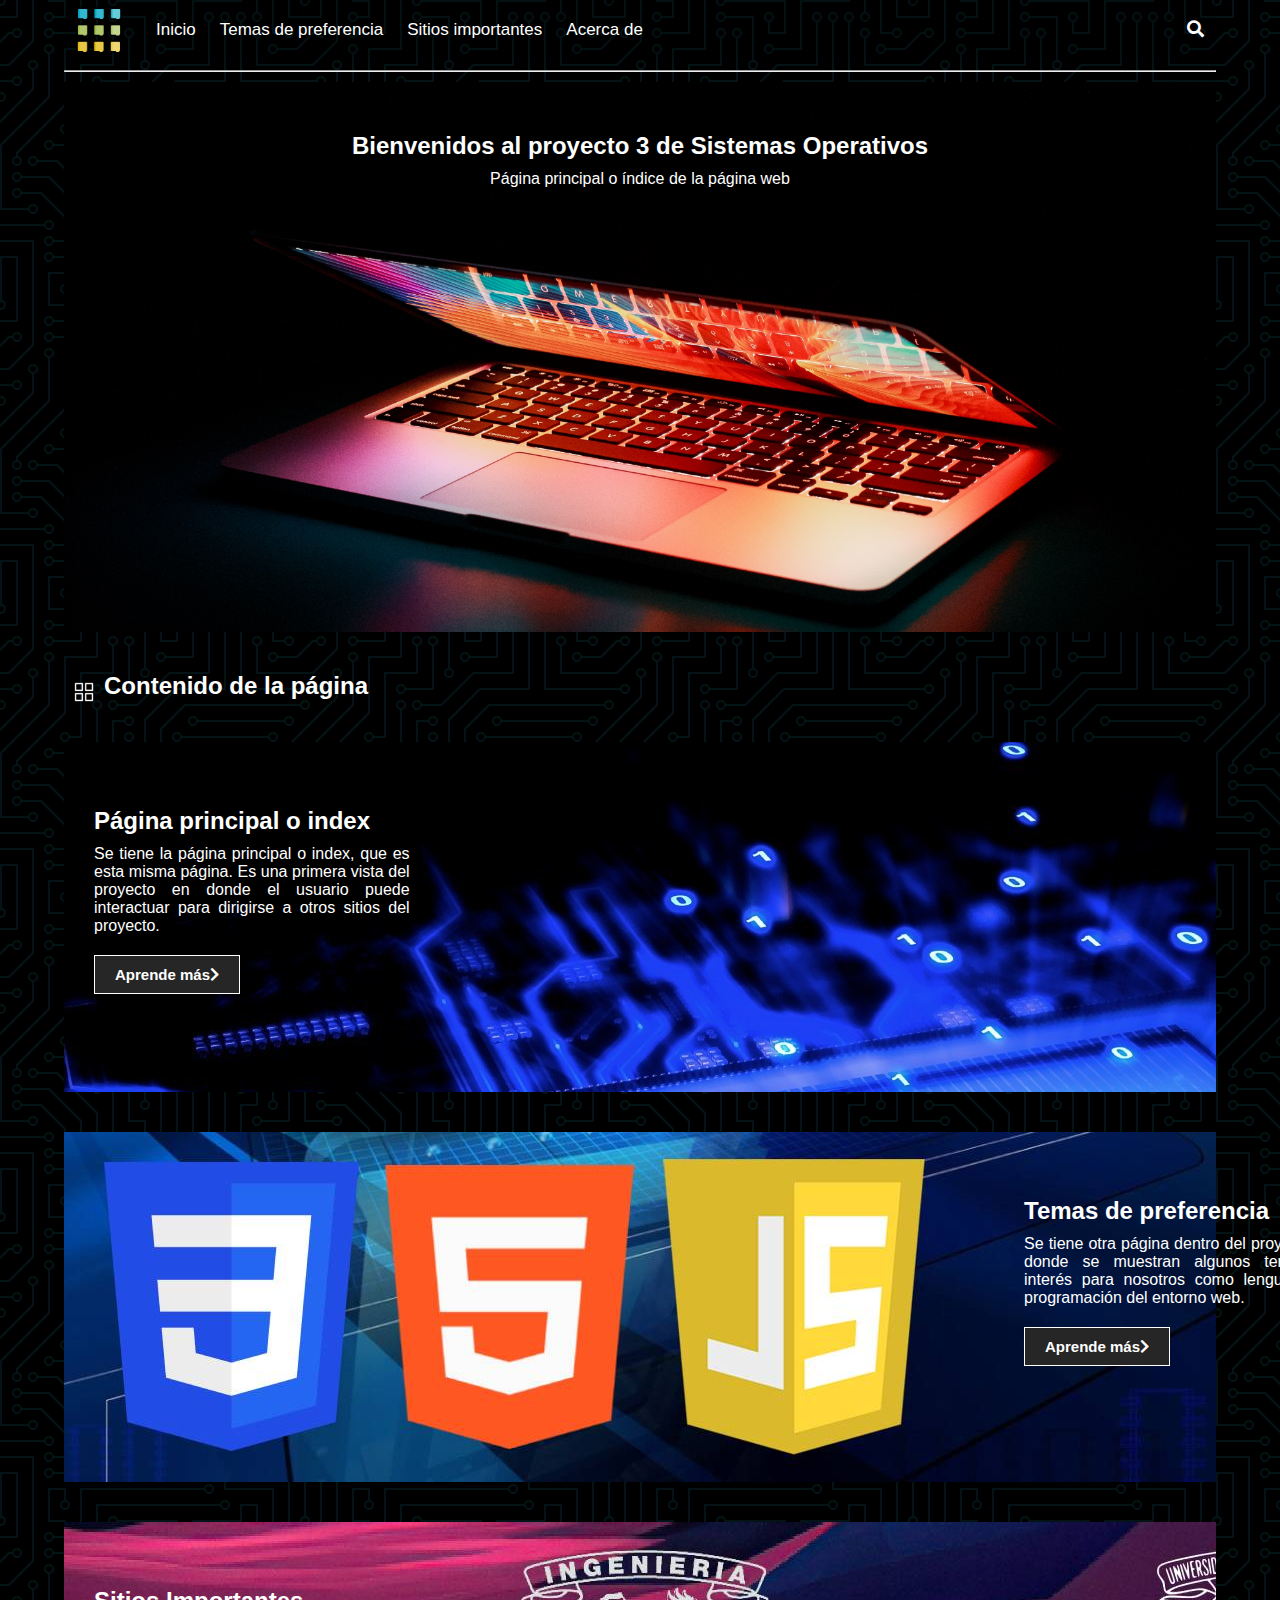
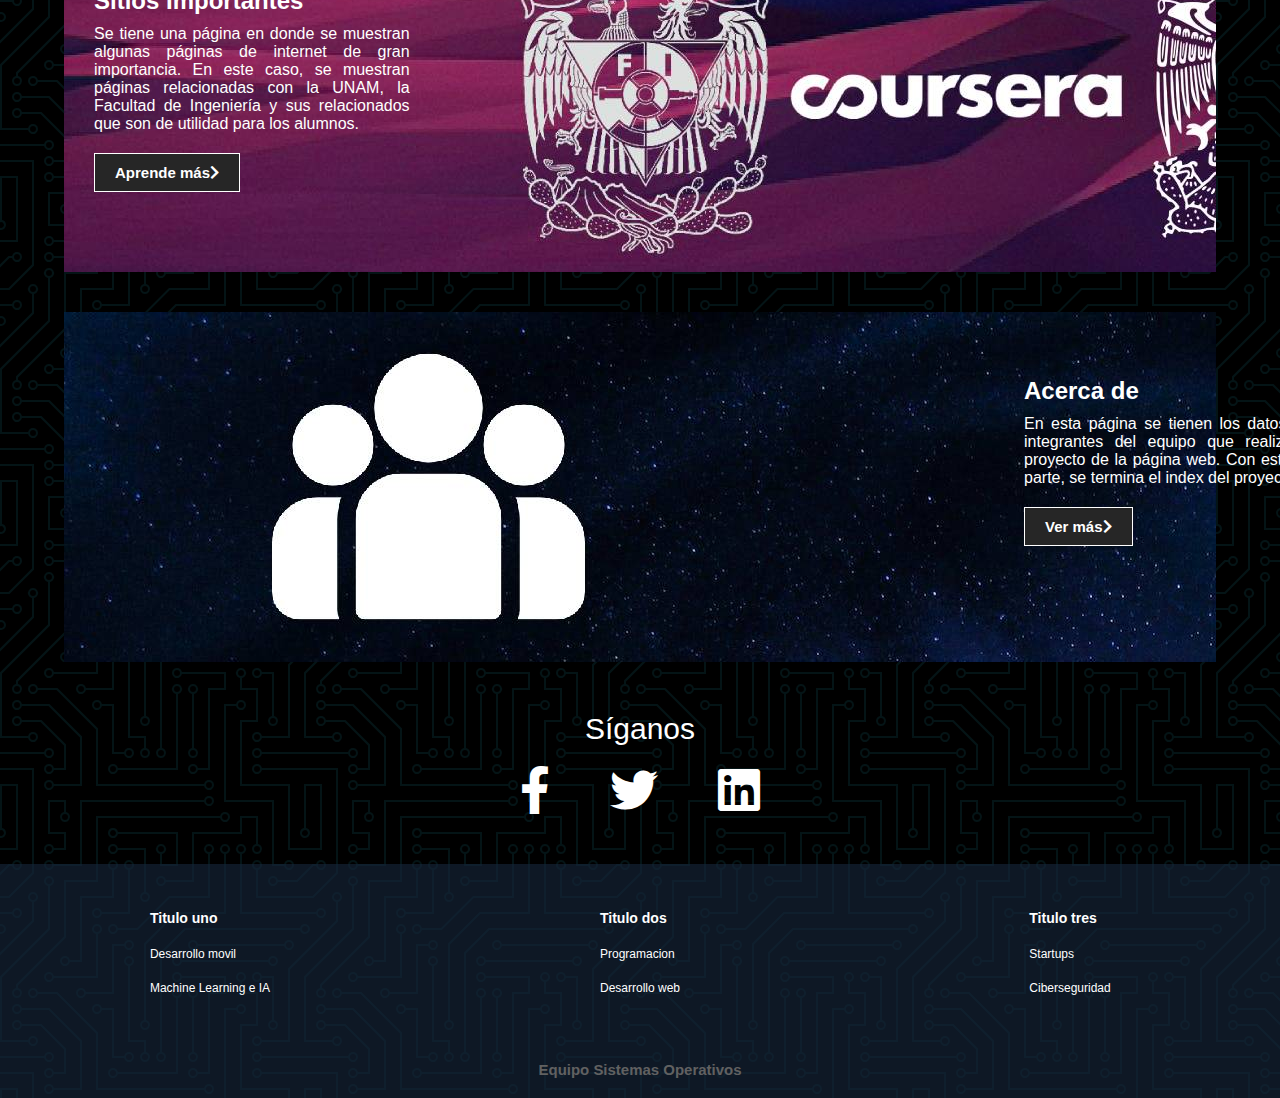
<file: CursosWeb/index.html>
<!DOCTYPE html>
<html lang="en">

<head>
  <meta charset="UTF-8">
  <meta name="viewport" content="width=device-width, initial-scale=1.0">
  <title>ProyectoSistemas</title>
  <!-- Fuentes de google-->
  <link href="https://fonts.googleapis.com/css2?family=Oswald:wght@300;400;500&display=swap" rel="stylesheet">
  <!-- Fuentes Awesome para iconos-->
  <link rel="stylesheet" href="https://cdnjs.cloudflare.com/ajax/libs/font-awesome/5.13.0/css/all.min.css">
  <!-- CSS personalizado -->
  <link rel="stylesheet" href="styles.css">
  <!--Favicon o icono de la pestaña-->
  <link rel="shortcut icon" href="img/brand.png">
</head>

<body>

  <!--Contenedor principal-->
  <div class="container">


    <!-- Navegacion -->
    <nav class="nav-main">
      <!-- Icono de la navegacion -->
      <img src="img/brand.png" alt="TechNews Logo" class="nav-brand">
      <!-- Elementos de la izquierda -->
      <ul class="nav-menu">
        <li>
          <a href="#">Inicio</a>
        </li>
        <li>
          <a href="views/temasPreferencia.html">Temas de preferencia</a>
        </li>
        <li>
          <a href="views/sitiosImportantes.html">Sitios importantes</a>
        </li>
        <li>
          <a href="views/acercaDe.html">Acerca de</a>
        </li>
      </ul>

      <!-- Elemento de la derecha -->
      <ul class="nav-menu-right">
        <li>
          <a href="#">
            <i class="fas fa-search"></i>
          </a>
        </li>
      </ul>
    </nav>
    <hr>


    <!-- Imagen principal -->
    <header class="showcase">
      <h2>Bienvenidos al proyecto 3 de Sistemas Operativos</h2>
      <p>Página principal o índice de la página web</p>
      <!--<a href="#" class="btn">
        Bóton muestra <i class="fas fa-chevron-right"></i>
      </a>-->
    </header>


    <!--Texto entre la imagen principal y los dempas elementos-->
    <div class="logo-main1" style="margin-bottom: 30px;">
      <img src="img/image.png" alt="">
      <h2>Contenido de la página</h2>
    </div>


    <!--ELEMENTO NO USADO EN EL INDEX, PERO SÍ EN EL ARCHIVO DE PREFERENCIAS-->
    <!-- Targetas o elementos varios 
    <div class="news-cards">
      <div>
        <img src="img/css.jpg" alt="" />
        <h3>CSS Completo</h3>
        <p>CSS (en inglés Cascading Style Sheets) es lo que se denomina lenguaje de hojas de estilo en cascada y se usa para estilizar elementos escritos en un lenguaje de marcado como HTML. CSS separa el contenido de la representación visual del sitio.
        </p>
        <a href="#">Learn More <i class="fas fa-angle-double-right"></i></a>
      </div>
      <div>
        <img src="img/html.jpg" alt="" />
        <h3>HTML completo</h3>
        <p>El lenguaje html (hypertext markup language) se utiliza para el desarrollo y creación de páginas web. Se compone de una serie de etiquetas que el navegador interpreta. Entre las etiquetas que se incluyen dentro del lenguaje HTML se encuentran: hipervínculos, etiquetas para imágenes, saltos de página, entre otras.
        </p>
        <a href="#">Learn More <i class="fas fa-angle-double-right"></i></a>
      </div>
      <div>
        <img src="img/js.jpeg" alt="" />
        <h3>Javascript completo</h3>
        <p>JavaScript es el lenguaje de programación que debes usar para añadir características interactivas a tu sitio web, (por ejemplo, juegos, eventos que ocurren cuando los botones son presionados o los datos son introducidos en los formularios, efectos de estilo dinámicos, animación, y mucho más).
        </p>
        <a href="#">Learn More <i class="fas fa-angle-double-right"></i></a>
      </div>
      <div>
        <img src="img/bootstrap.png" alt="" />
        <h3>Bootstrap</h3>
        <p>Bootstrap es un marco CSS gratuito y de código abierto dirigido al desarrollo web front-end receptivo y móvil. Contiene plantillas de diseño basadas en HTML, CSS y JavaScript para tipografía, formularios, botones, navegación y otros componentes de la interfaz.
        </p>
        <a href="#">Learn More <i class="fas fa-angle-double-right"></i></a>
      </div>
    </div>  -->


    <!-- Banner horizontal 1-->
    <section class="cards-banner-one">
      <div class="content">
        <h2>Página principal o index</h2>
        <p>Se tiene la página principal o index, que es esta misma página. Es una primera vista del proyecto en donde el usuario puede interactuar para dirigirse a otros sitios del proyecto.</p>
        <a href="#" class="btn">Aprende más<i class="fas fa-chevron-right"></i></a>
      </div>
    </section>

    <!-- Banner horizontal 2-->
    <section class="cards-banner-two">
      <div class="content">
        <h2>Temas de preferencia</h2>
        <p>Se tiene otra página dentro del proyecto, en donde se muestran algunos temas de interés para nosotros como lenguajes de programación del entorno web.</p>
        <a href="views/temasPreferencia.html" class="btn">Aprende más<i class="fas fa-chevron-right"></i></a>
      </div>
    </section>

    <!-- Banner horizontal 3-->
    <section class="cards-banner-three">
      <div class="content">
        <h2>Sitios Importantes</h2>
        <p>Se tiene una página en donde se muestran algunas páginas de internet de gran importancia. En este caso, se muestran páginas relacionadas con la UNAM, la Facultad de Ingeniería y sus relacionados que son de utilidad para los alumnos.</p>
        <a href="views/sitiosImportantes.html" class="btn">Aprende más<i class="fas fa-chevron-right"></i></a>
      </div>
    </section>

    <!-- Banner horizontal 4-->
    <section class="cards-banner-four">
      <div class="content">
        <h2>Acerca de</h2>
        <p>En esta página se tienen los datos de los integrantes del equipo que realizaron el proyecto de la página web. Con esta última parte, se termina el index del proyecto.</p>
        <a href="views/acercaDe.html" class="btn">Ver más<i class="fas fa-chevron-right"></i></a>
      </div>
    </section>

    <!-- Elementos de redes sociales -->
    <section class="social">
      <p>Síganos</p>
      <div class="links">
        <a href="https://facebook.com">
          <i class="fab fa-facebook-f"></i>
        </a>
        <a href="https://twitter.com">
          <i class="fab fa-twitter"></i>
        </a>
        <a href="https://linkdin.com">
          <i class="fab fa-linkedin"></i>
        </a>
      </div>
    </section>
  </div>

  <!-- Ligas del Footer o pie de pagina -->
  <div class="footer-links">
    <div class="footer-container">
      <ul>
        <li>
          <a href="#">
            <h3>Titulo uno</h3>
          </a>
        </li>
        <li>
          <a href="#">Desarrollo movil</a>
        </li>
        <li>
          <a href="#">Machine Learning e IA</a>
        </li> 
      </ul>
      <ul>
        <li>
          <a href="#">
            <h3>Titulo dos</h3>
          </a>
        </li>
        <li>
          <a href="#">Programacion</a>
        </li>
        <li>
          <a href="#">Desarrollo web</a>
        </li>
      </ul>
      <ul>
        <li>
          <a href="#">
            <h3>Titulo tres</h3>
          </a>
        </li>
        <li>
          <a href="#">Startups</a>
        </li>
        <li>
          <a href="#">Ciberseguridad</a>
        </li>
      </ul>
    </div>
  </div>


  <!-- Footer o pie de pagina -->
  <footer class="footer">
    <h3>Equipo Sistemas Operativos</h3>
  </footer>


</body>

</html>
</file>
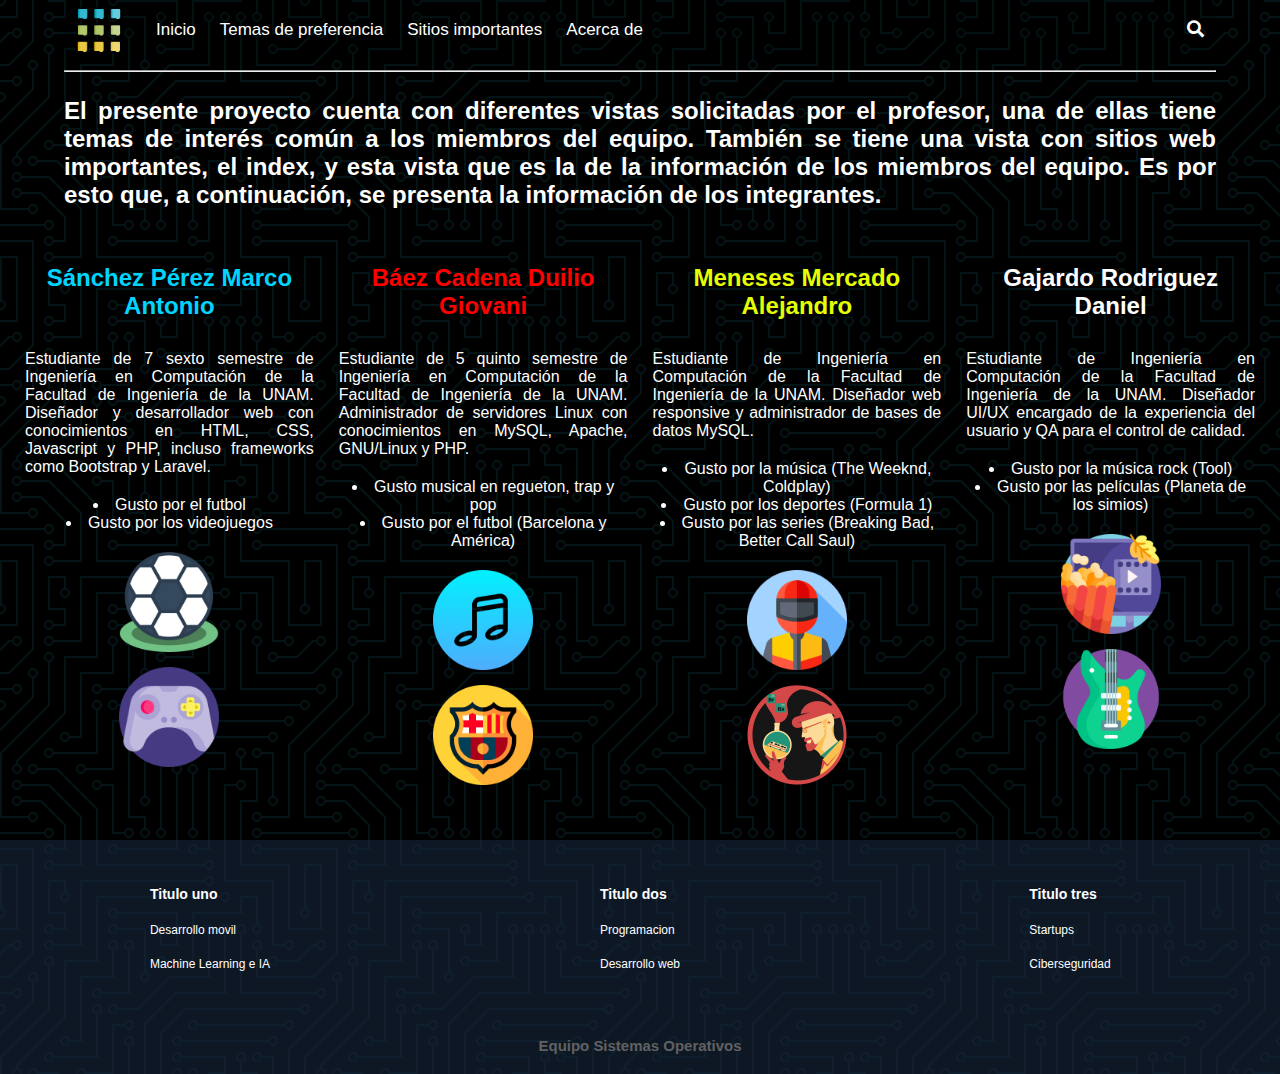
<file: CursosWeb/views/acercaDe.html>
<!DOCTYPE html>
<html lang="en">
<head>
    <meta charset="UTF-8">
    <meta http-equiv="X-UA-Compatible" content="IE=edge">
    <meta name="viewport" content="width=device-width, initial-scale=1.0">

    <link href="https://fonts.googleapis.com/css2?family=Oswald:wght@300;400;500&display=swap" rel="stylesheet">
    <link rel="stylesheet" href="https://cdnjs.cloudflare.com/ajax/libs/font-awesome/5.13.0/css/all.min.css">
    <link rel="stylesheet" href="../styles.css">
    <link rel="shortcut icon" href="../img/brand.png">
    <title>AcercaDe</title>

    <style>
        a:hover {
          background-color: rgb(255, 255, 255);
          color: black !important;
          border-radius: 5%;
        }
      </style>
</head>
<body>

    <div class="container">
        <!-- Navegacion -->
        <nav class="nav-main">
          <!-- Icono de la navegacion -->
          <img src="../img/brand.png" alt="TechNews Logo" class="nav-brand">
          <!-- Elementos de la izquierda -->
          <ul class="nav-menu">
            <li>
              <a href="../index.html">Inicio</a>
            </li>
            <li>
              <a href="temasPreferencia.html">Temas de preferencia</a>
            </li>
            <li>
              <a href="sitiosImportantes.html">Sitios importantes</a>
            </li>
            <li>
              <a href="#">Acerca de</a>
            </li>
          </ul>
    
          <!-- Elemento de la derecha -->
          <ul class="nav-menu-right">
            <li>
              <a href="#">
                <i class="fas fa-search"></i>
              </a>
            </li>
          </ul>
        </nav>
        <hr>

        <div class="logo-main" style="margin-top: 25px;">
          <h2>El presente proyecto cuenta con diferentes vistas solicitadas por el profesor, una de ellas tiene temas de interés común a los miembros del equipo. También se tiene una vista con sitios web importantes, el index, y esta vista que es la de la información de los miembros del equipo. Es por esto que, a continuación, se presenta la información de los integrantes. </h2>
        </div>

    </div>



    <div class="columns-container">

        <ul>
            <h2 style="text-align: center;"> <a href="./personal/marco/gustos.html" style="color: rgb(0, 213, 255);"> Sánchez Pérez Marco Antonio </a></h2>
            <div>
                <p>
                    Estudiante de 7 sexto semestre de Ingeniería en Computación de la Facultad de Ingeniería de la UNAM. Diseñador y desarrollador web con conocimientos en HTML, CSS, Javascript y PHP, incluso frameworks como Bootstrap y Laravel.
                </p>
                <div class="container-lista">
                  <ul> 
                    <li>Gusto por el futbol</li>
                    <li>Gusto por los videojuegos</li>
                  </ul>
                </div>
                
            </div>

            <div>
                <img src="../img/futbol.png" alt="Futbol">
            </div>
            <div style="margin-top: 15px;">
              <img src="../img/videogame.png" alt="Videojuego">
          </div>
        </ul>

        <ul>
          <h2 style="text-align: center;"><a href="./personal/giovani/gustos.html" style="color: rgb(255, 0, 0);"> Báez Cadena Duilio Giovani </a></h2>
          <div>
              <p>
                  Estudiante de 5 quinto semestre de Ingeniería en Computación de la Facultad de Ingeniería de la UNAM. Administrador de servidores Linux con conocimientos en MySQL, Apache, GNU/Linux y PHP.
              </p>
              <div class="container-lista">
                <ul> 
                  <li>Gusto musical en regueton, trap y pop</li>
                  <li>Gusto por el futbol (Barcelona y América)</li>
                </ul>
              </div>
              
          </div>

          <div>
              <img src="../img/musica.png" alt="Musica">
          </div>
          <div style="margin-top: 15px;">
            <img src="../img/barcelona.png" alt="Barcelona">
        </div>
      </ul>

      <ul>
        <h2 style="text-align: center;"><a href="./personal/alejandro/gustos.html" style="color: rgb(229, 255, 0);"> Meneses Mercado Alejandro </a></h2>
        <div>
            <p>
                Estudiante de Ingeniería en Computación de la Facultad de Ingeniería de la UNAM. Diseñador web responsive y administrador de bases de datos MySQL.
            </p>
            <div class="container-lista">
              <ul> 
                <li>Gusto por la música (The Weeknd, Coldplay)</li>
                <li>Gusto por los deportes (Formula 1)</li>
                <li>Gusto por las series (Breaking Bad, Better Call Saul)</li>
              </ul>
            </div>
            
        </div>

        <div>
            <img src="../img/conductor.png" alt="Formula 1">
        </div>
        <div style="margin-top: 15px;">
          <img src="../img/breakingBad.png" alt="Breaking Bad">
      </div>
    </ul>


    <ul>
      <h2 style="text-align: center;"><a href="./personal/daniel/gustos.html" style="color: rgb(255, 255, 255);"> Gajardo Rodriguez Daniel</a></h2>
      <div>
          <p>
              Estudiante de Ingeniería en Computación de la Facultad de Ingeniería de la UNAM. Diseñador UI/UX encargado de la experiencia del usuario y QA para el control de calidad.
          </p>
          <div class="container-lista">
            <ul> 
              <li>Gusto por la música rock (Tool)</li>
              <li>Gusto por las películas (Planeta de los simios)</li>
            </ul>
          </div>
          
      </div>

      <div>
          <img src="../img/movie.png" alt="Pelicula">
      </div>
      <div style="margin-top: 15px;">
        <img src="../img/rock.png" alt="Rock">
    </div>
  </ul>

    </div>




      <!-- Ligas del Footer o pie de pagina -->
  <div class="footer-links">
    <div class="footer-container">
      <ul>
        <li>
          <a href="#">
            <h3>Titulo uno</h3>
          </a>
        </li>
        <li>
          <a href="#">Desarrollo movil</a>
        </li>
        <li>
          <a href="#">Machine Learning e IA</a>
        </li> 
      </ul>
      <ul>
        <li>
          <a href="#">
            <h3>Titulo dos</h3>
          </a>
        </li>
        <li>
          <a href="#">Programacion</a>
        </li>
        <li>
          <a href="#">Desarrollo web</a>
        </li>
      </ul>
      <ul>
        <li>
          <a href="#">
            <h3>Titulo tres</h3>
          </a>
        </li>
        <li>
          <a href="#">Startups</a>
        </li>
        <li>
          <a href="#">Ciberseguridad</a>
        </li>
      </ul>
    </div>
  </div>


  <!-- Footer o pie de pagina -->
  <footer class="footer">
    <h3>Equipo Sistemas Operativos</h3>
  </footer>

  
    
</body>
</html>
</file>
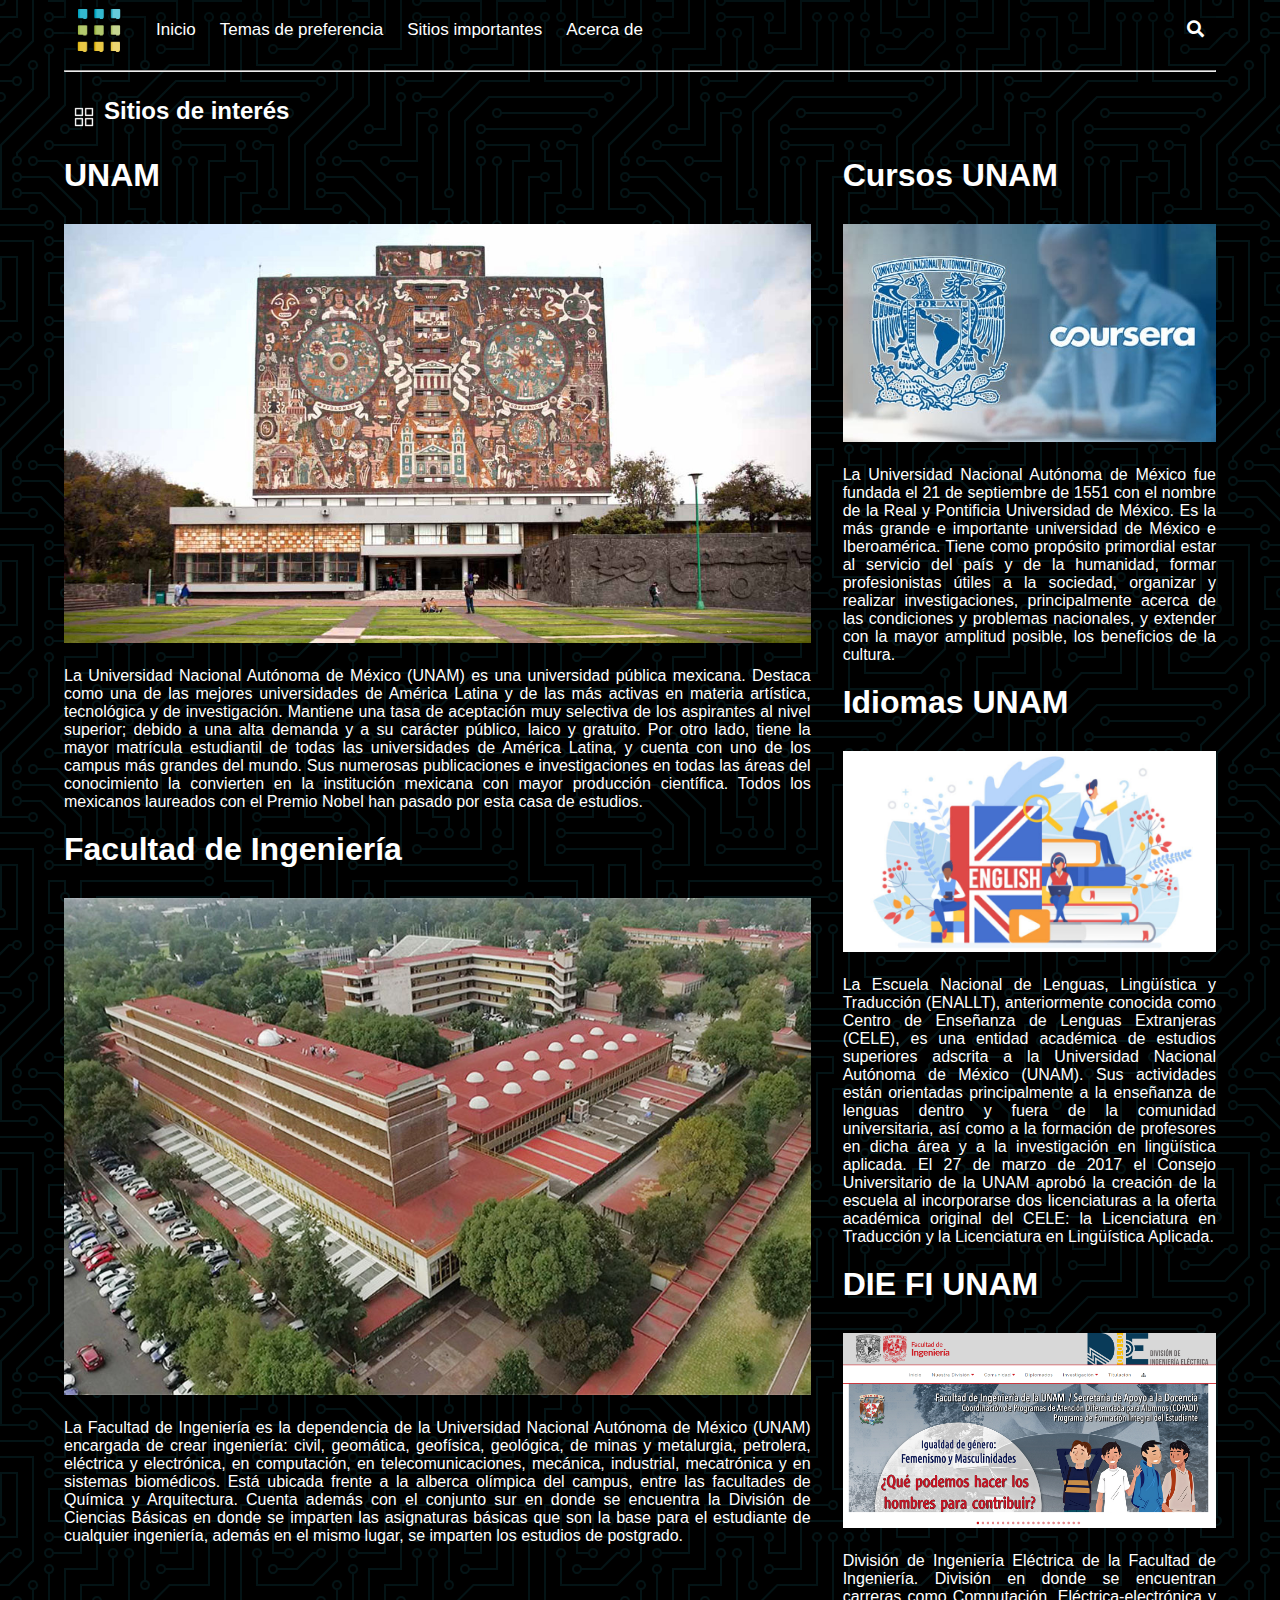
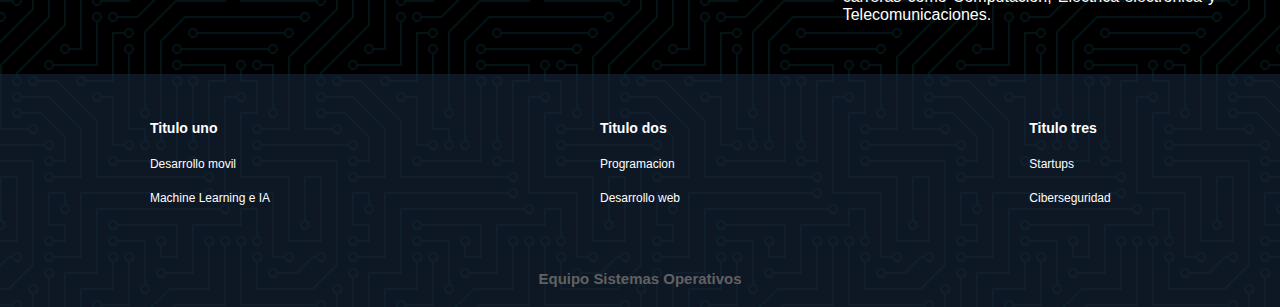
<file: CursosWeb/views/sitiosImportantes.html>
<!DOCTYPE html>
<html lang="en">
<head>
    <meta charset="UTF-8">
    <meta http-equiv="X-UA-Compatible" content="IE=edge">
    <meta name="viewport" content="width=device-width, initial-scale=1.0">

    <link href="https://fonts.googleapis.com/css2?family=Oswald:wght@300;400;500&display=swap" rel="stylesheet">
    <link rel="stylesheet" href="https://cdnjs.cloudflare.com/ajax/libs/font-awesome/5.13.0/css/all.min.css">
    <link rel="stylesheet" href="../styles.css">
    <link rel="shortcut icon" href="../img/brand.png">
    <title>Sitios</title>
</head>
<body>

    <div class="container">
        <!-- Navegacion -->
        <nav class="nav-main">
          <!-- Icono de la navegacion -->
          <img src="../img/brand.png" alt="TechNews Logo" class="nav-brand">
          <!-- Elementos de la izquierda -->
          <ul class="nav-menu">
            <li>
              <a href="../index.html">Inicio</a>
            </li>
            <li>
              <a href="temasPreferencia.html">Temas de preferencia</a>
            </li>
            <li>
              <a href="#">Sitios importantes</a>
            </li>
            <li>
              <a href="acercaDe.html">Acerca de</a>
            </li>
          </ul>
    
          <!-- Elemento de la derecha -->
          <ul class="nav-menu-right">
            <li>
              <a href="#">
                <i class="fas fa-search"></i>
              </a>
            </li>
          </ul>
        </nav>
        <hr>

        <div class="logo-main" style="margin-top: 25px;">
            <img src="../img/image.png" alt="">
            <h2>Sitios de interés</h2>
          </div>
      


        <div class="barraLateral">
            <article>

                <h1>UNAM</h1>
    
                <a href="https://www.unam.mx/">
                    <img src="../img/unam.jpg" alt="UNAM">
                </a>

                <p>La Universidad Nacional Autónoma de México (UNAM) es una universidad pública mexicana. Destaca como una de las mejores universidades de América Latina y de las más activas en materia artística, tecnológica y de investigación. Mantiene una tasa de aceptación muy selectiva de los aspirantes al nivel superior; debido a una alta demanda y a su carácter público, laico y gratuito. Por otro lado, tiene la mayor matrícula estudiantil de todas las universidades de América Latina, y cuenta con uno de los campus más grandes del mundo. Sus numerosas publicaciones e investigaciones en todas las áreas del conocimiento la convierten en la institución mexicana con mayor producción científica. Todos los mexicanos laureados con el Premio Nobel han pasado por esta casa de estudios.
                </p>


                <h1>Facultad de Ingeniería</h1>
    
                <a href="https://www.ingenieria.unam.mx/">
                    <img src="../img/fi-unam.jpg" alt="FI-UNAM">
                </a>

                <p>La Facultad de Ingeniería es la dependencia de la Universidad Nacional Autónoma de México (UNAM) encargada de crear ingeniería: civil, geomática, geofísica, geológica, de minas y metalurgia, petrolera, eléctrica y electrónica, en computación, en telecomunicaciones, mecánica, industrial, mecatrónica y en sistemas biomédicos. Está ubicada frente a la alberca olímpica del campus, entre las facultades de Química y Arquitectura. Cuenta además con el conjunto sur en donde se encuentra la División de Ciencias Básicas en donde se imparten las asignaturas básicas que son la base para el estudiante de cualquier ingeniería, además en el mismo lugar, se imparten los estudios de postgrado. 
                </p>
    

            </article>
            <aside>
                <h1>Cursos UNAM</h1>
    
                <a href="https://www.coursera.org/unam">
                    <img src="../img/unam-coursera.jpg" alt="UNAM cursos">
                </a>
                    <p>La Universidad Nacional Autónoma de México fue fundada el 21 de septiembre de 1551 con el nombre de la Real y Pontificia Universidad de México. Es la más grande e importante universidad de México e Iberoamérica. Tiene como propósito primordial estar al servicio del país y de la humanidad, formar profesionistas útiles a la sociedad, organizar y realizar investigaciones, principalmente acerca de las condiciones y problemas nacionales, y extender con la mayor amplitud posible, los beneficios de la cultura.
                </p>


                <h1>Idiomas UNAM</h1>
    
                <a href="https://enallt.unam.mx/">
                    <img src="../img/english.jpg" alt="UNAM english">
                </a>
                    <p>La Escuela Nacional de Lenguas, Lingüística y Traducción (ENALLT), anteriormente conocida como Centro de Enseñanza de Lenguas Extranjeras (CELE), es una entidad académica de estudios superiores adscrita a la Universidad Nacional Autónoma de México (UNAM). Sus actividades están orientadas principalmente a la enseñanza de lenguas dentro y fuera de la comunidad universitaria, así como a la formación de profesores en dicha área y a la investigación en lingüística aplicada. El 27 de marzo de 2017 el Consejo Universitario de la UNAM aprobó la creación de la escuela al incorporarse dos licenciaturas a la oferta académica original del CELE: la Licenciatura en Traducción y la Licenciatura en Lingüística Aplicada.
                </p>

                <h1>DIE FI UNAM</h1>
    
                <a href="https://www.fi-b.unam.mx/">
                    <img src="../img/die-fi.png" alt="DIE FI UNAM">
                </a>
                    <p>División de Ingeniería Eléctrica de la Facultad de Ingeniería. División en donde se encuentran carreras como Computación, Eléctrica-electrónica y Telecomunicaciones.
                </p>
            </aside>
        </div>

    </div>
  
      <!-- Ligas del Footer o pie de pagina -->
  <div class="footer-links">
    <div class="footer-container">
      <ul>
        <li>
          <a href="#">
            <h3>Titulo uno</h3>
          </a>
        </li>
        <li>
          <a href="#">Desarrollo movil</a>
        </li>
        <li>
          <a href="#">Machine Learning e IA</a>
        </li> 
      </ul>
      <ul>
        <li>
          <a href="#">
            <h3>Titulo dos</h3>
          </a>
        </li>
        <li>
          <a href="#">Programacion</a>
        </li>
        <li>
          <a href="#">Desarrollo web</a>
        </li>
      </ul>
      <ul>
        <li>
          <a href="#">
            <h3>Titulo tres</h3>
          </a>
        </li>
        <li>
          <a href="#">Startups</a>
        </li>
        <li>
          <a href="#">Ciberseguridad</a>
        </li>
      </ul>
    </div>
  </div>


  <!-- Footer o pie de pagina -->
  <footer class="footer">
    <h3>Equipo Sistemas Operativos</h3>
  </footer>

    
</body>
</html>
</file>
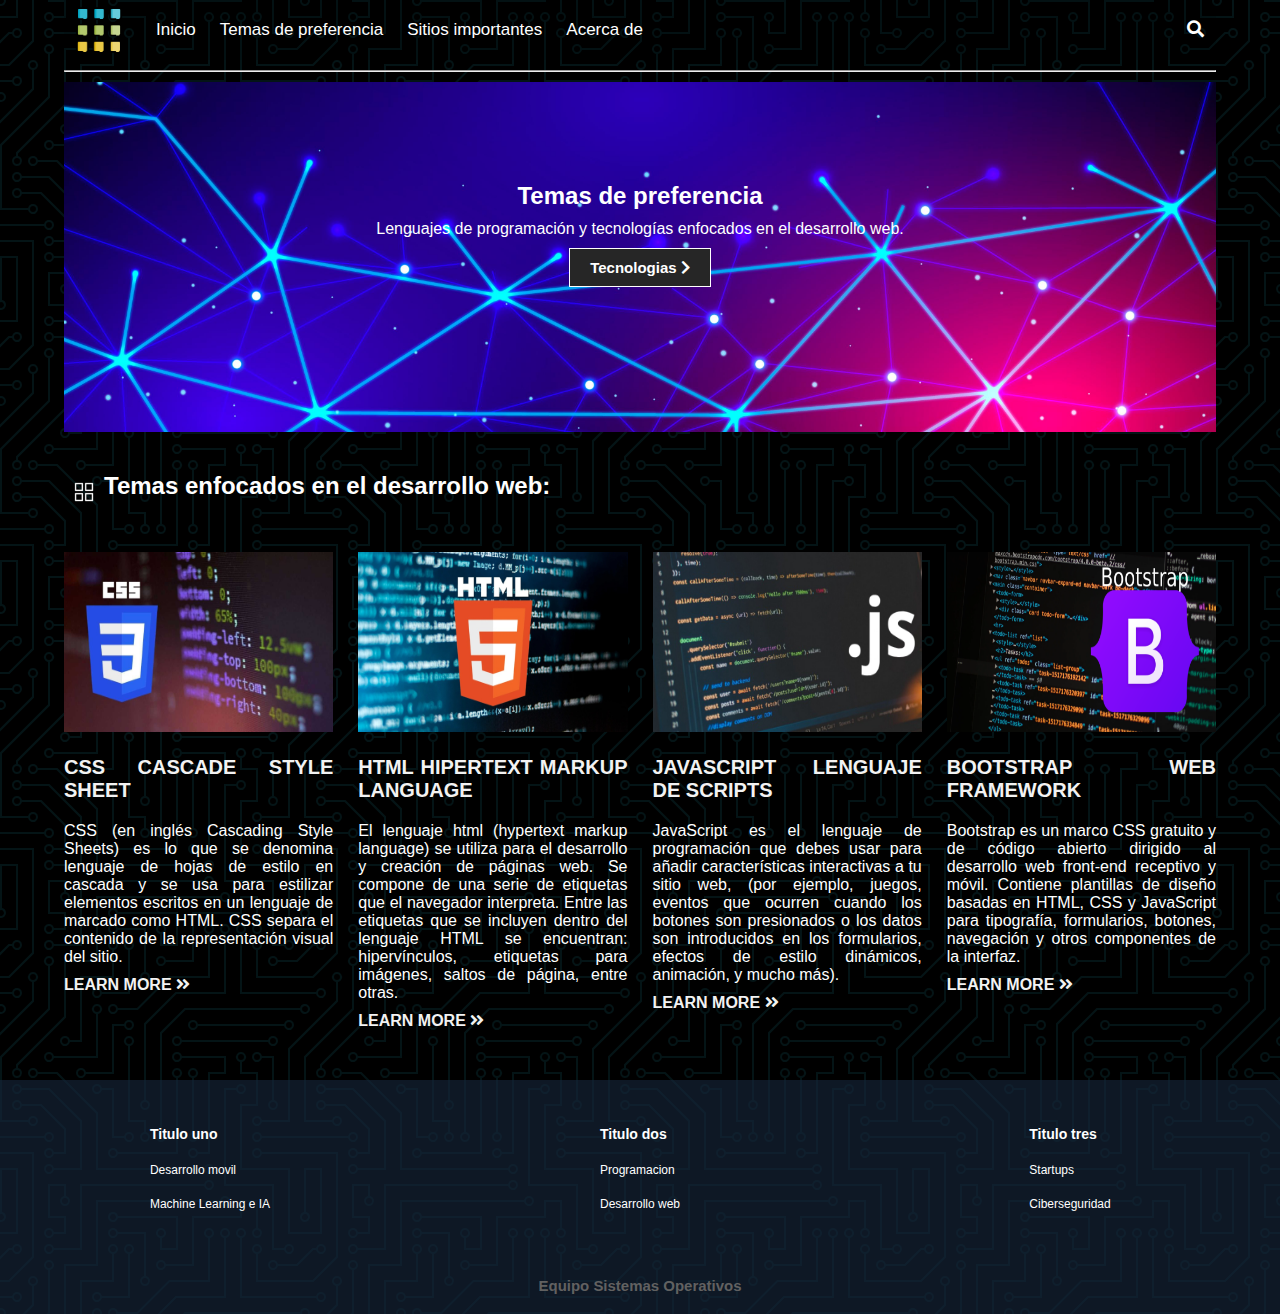
<file: CursosWeb/views/temasPreferencia.html>
<!DOCTYPE html>
<html lang="en">
<head>
  <meta charset="UTF-8">
  <meta http-equiv="X-UA-Compatible" content="IE=edge">
  <meta name="viewport" content="width=device-width, initial-scale=1.0">

  <link href="https://fonts.googleapis.com/css2?family=Oswald:wght@300;400;500&display=swap" rel="stylesheet">
  <link rel="stylesheet" href="https://cdnjs.cloudflare.com/ajax/libs/font-awesome/5.13.0/css/all.min.css">
  <link rel="stylesheet" href="../styles.css">
  <link rel="shortcut icon" href="../img/brand.png">

  <style>
    a:hover {
      background-color: rgb(255, 255, 255);
      color: black !important;
      border-radius: 5%;
    }
  </style>

  <title>temasPreferencia</title>
</head>
<body>

  <div class="container">
      <!-- Navegacion -->
      <nav class="nav-main">
        <!-- Icono de la navegacion -->
        <img src="../img/brand.png" alt="TechNews Logo" class="nav-brand">
        <!-- Elementos de la izquierda -->
        <ul class="nav-menu">
          <li>
            <a href="../index.html">Inicio</a>
          </li>
          <li>
            <a href="#">Temas de preferencia</a>
          </li>
          <li>
            <a href="sitiosImportantes.html">Sitios importantes</a>
          </li>
          <li>
            <a href="acercaDe.html">Acerca de</a>
          </li>
        </ul>
  
        <!-- Elemento de la derecha -->
        <ul class="nav-menu-right">
          <li>
            <a href="#">
              <i class="fas fa-search"></i>
            </a>
          </li>
        </ul>
      </nav>
      <hr>



    <!-- Imagen principal -->
    <header class="showcase2">
      <h2>Temas de preferencia</h2>
      <p>Lenguajes de programación y tecnologías enfocados en el desarrollo web.</p>
      <a href="#Tecnologias" class="btn">
        Tecnologias <i class="fas fa-chevron-right"></i>
      </a>
    </header>


    <!--Texto entre la imagen principal y los dempas elementos-->
    <div class="logo-main">
      <img src="../img/image.png" alt="">
      <h2 id="Tecnologias">Temas enfocados en el desarrollo web: </h2>
    </div>


    <!-- Targetas o elementos varios -->
    <div class="news-cards">
      <div>
          <img src="../img/css.jpg" alt="" />
          <a href="https://www.w3schools.com/css/">
            <h3>CSS Cascade Style Sheet</h3>
          </a>
        <p>CSS (en inglés Cascading Style Sheets) es lo que se denomina lenguaje de hojas de estilo en cascada y se usa para estilizar elementos escritos en un lenguaje de marcado como HTML. CSS separa el contenido de la representación visual del sitio.
        </p>
        <a href="#">Learn More <i class="fas fa-angle-double-right"></i></a>
      </div>
      <div>
        <img src="../img/html.jpg" alt="" />
        <a href="https://www.w3schools.com/html/">
          <h3>HTML HiperText Markup Language</h3>
        </a>
        <p>El lenguaje html (hypertext markup language) se utiliza para el desarrollo y creación de páginas web. Se compone de una serie de etiquetas que el navegador interpreta. Entre las etiquetas que se incluyen dentro del lenguaje HTML se encuentran: hipervínculos, etiquetas para imágenes, saltos de página, entre otras.
        </p>
        <a href="#">Learn More <i class="fas fa-angle-double-right"></i></a>
      </div>
      <div>
        <img src="../img/js.jpeg" alt="" />
        <a href="https://www.w3schools.com/js/">
          <h3>Javascript Lenguaje de Scripts</h3>
        </a>
        <p>JavaScript es el lenguaje de programación que debes usar para añadir características interactivas a tu sitio web, (por ejemplo, juegos, eventos que ocurren cuando los botones son presionados o los datos son introducidos en los formularios, efectos de estilo dinámicos, animación, y mucho más).
        </p>
        <a href="#">Learn More <i class="fas fa-angle-double-right"></i></a>
      </div>
      <div>
        <img src="../img/bootstrap.png" alt="" />
        <a href="https://www.w3schools.com/bootstrap/bootstrap_get_started.asp">
          <h3>Bootstrap Web Framework</h3>
        </a>
        <p>Bootstrap es un marco CSS gratuito y de código abierto dirigido al desarrollo web front-end receptivo y móvil. Contiene plantillas de diseño basadas en HTML, CSS y JavaScript para tipografía, formularios, botones, navegación y otros componentes de la interfaz.
        </p>
        <a href="#">Learn More <i class="fas fa-angle-double-right"></i></a>
      </div>
    </div>




  </div>

    <!-- Ligas del Footer o pie de pagina -->
    <div class="footer-links">
      <div class="footer-container">
        <ul>
          <li>
            <a href="#">
              <h3>Titulo uno</h3>
            </a>
          </li>
          <li>
            <a href="#">Desarrollo movil</a>
          </li>
          <li>
            <a href="#">Machine Learning e IA</a>
          </li> 
        </ul>
        <ul>
          <li>
            <a href="#">
              <h3>Titulo dos</h3>
            </a>
          </li>
          <li>
            <a href="#">Programacion</a>
          </li>
          <li>
            <a href="#">Desarrollo web</a>
          </li>
        </ul>
        <ul>
          <li>
            <a href="#">
              <h3>Titulo tres</h3>
            </a>
          </li>
          <li>
            <a href="#">Startups</a>
          </li>
          <li>
            <a href="#">Ciberseguridad</a>
          </li>
        </ul>
      </div>
    </div>
  
  
    <!-- Footer o pie de pagina -->
    <footer class="footer">
      <h3>Equipo Sistemas Operativos</h3>
    </footer>
  

  
</body>
</html>
</file>
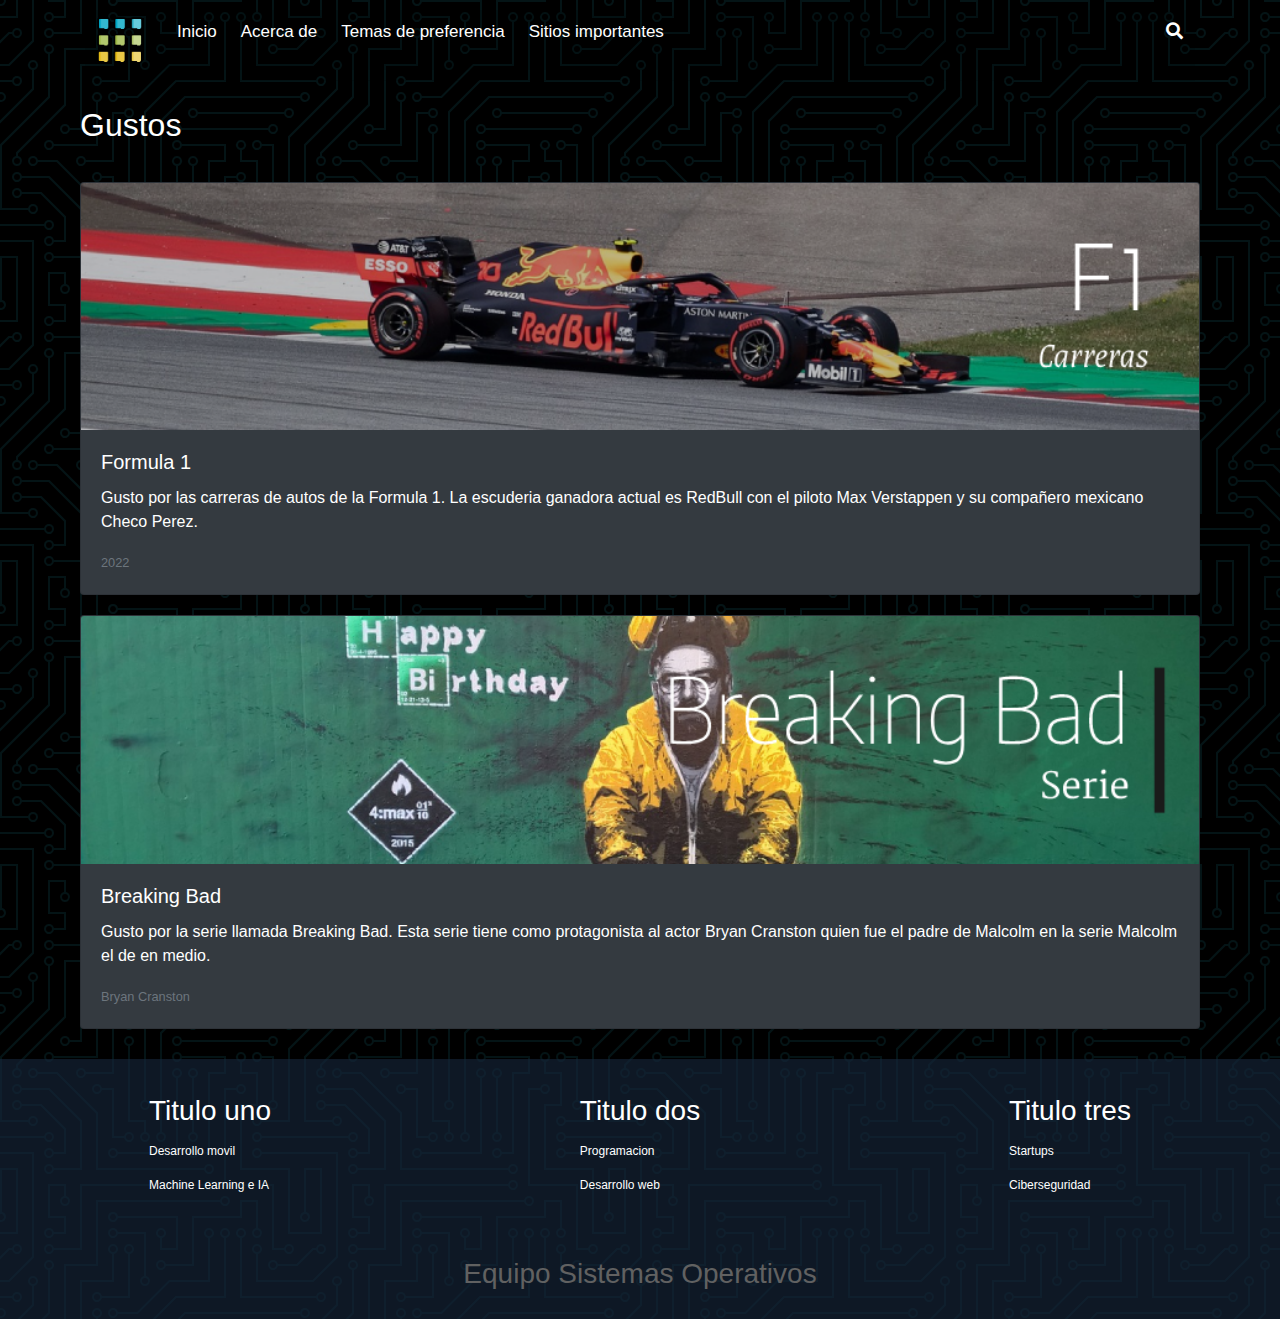
<file: CursosWeb/views/personal/alejandro/gustos.html>
<!DOCTYPE html>
<html lang="en">
<head>
    <meta charset="UTF-8">
    <meta http-equiv="X-UA-Compatible" content="IE=edge">
    <meta name="viewport" content="width=device-width, initial-scale=1.0">

    <link rel="stylesheet" href="https://cdn.jsdelivr.net/npm/bootstrap@4.0.0/dist/css/bootstrap.min.css" integrity="sha384-Gn5384xqQ1aoWXA+058RXPxPg6fy4IWvTNh0E263XmFcJlSAwiGgFAW/dAiS6JXm" crossorigin="anonymous">
    <link href="https://fonts.googleapis.com/css2?family=Oswald:wght@300;400;500&display=swap" rel="stylesheet">
    <link rel="stylesheet" href="https://cdnjs.cloudflare.com/ajax/libs/font-awesome/5.13.0/css/all.min.css">
    <link rel="stylesheet" href="../../../styles.css">
    <link rel="shortcut icon" href="../../../img/brand.png">
    <title>Alejandro Meneses</title>
</head>



<body>

    <div class="container" style="margin-top: 10px;">
        <!-- Navegacion -->
        <nav class="nav-main">
          <!-- Icono de la navegacion -->
          <img src="../../../img/brand.png" alt="TechNews Logo" class="nav-brand">
          <!-- Elementos de la izquierda -->
          <ul class="nav-menu">
            <li>
              <a href="../../../index.html">Inicio</a>
            </li>
            <li>
              <a href="../../acercaDe.html">Acerca de</a>
            </li>
            <li>
              <a href="">Temas de preferencia</a>
            </li>
            <li>
              <a href="sitiosImportantes.html">Sitios importantes</a>
            </li>
          </ul>
    
          <!-- Elemento de la derecha -->
          <ul class="nav-menu-right">
            <li>
              <a href="#">
                <i class="fas fa-search"></i>
              </a>
            </li>
          </ul>
        </nav>
        <hr>

    </div>


    <div class="logo-main" style="
        margin: auto;
        margin-top: 25px;
        margin-left: 80px;
    ">
        <h2> Gustos </h2>
    </div>
    

    <div style="

        margin-top: 30px;
        margin-left: 80px;
        margin-right: 80px;
        margin-bottom: 30px;
        
    ">


            <div class="card text-white bg-dark mb-3">
                <img class="card-img-top" src="../../../img/templateF1.png" alt="Card image cap">
                <div class="card-body">
                <h5 class="card-title">Formula 1</h5>
                <p class="card-text">Gusto por las carreras de autos de la Formula 1. La escuderia ganadora actual es RedBull con el piloto Max Verstappen y su compañero mexicano Checo Perez.</p>
                <p class="card-text"><small class="text-muted">2022</small></p>
                </div>
            </div>
            <div class="card text-white bg-dark mb-3" style="margin-top: 20px;">
                <img class="card-img-top" src="../../../img/templateBreaking.png" alt="Card image cap">
                <div class="card-body">
                <h5 class="card-title">Breaking Bad</h5>
                <p class="card-text">Gusto por la serie llamada Breaking Bad. Esta serie tiene como protagonista al actor Bryan Cranston quien fue el padre de Malcolm en la serie Malcolm el de en medio.</p>
                <p class="card-text"><small class="text-muted">Bryan Cranston</small></p>
                </div>
            </div>
            <!--
            <div class="card text-white bg-dark">
                <div class="card-body">
                <h5 class="card-title">Card title</h5>
                <p class="card-text">This is a wider card with supporting text below as a natural lead-in to additional content. This content is a little bit longer.</p>
                <p class="card-text"><small class="text-muted">Last updated 3 mins ago</small></p>
                </div>
                <img class="card-img-bottom" src="../../../img/templateJuego.png" alt="Card image cap">
            </div>
            -->


    </div>



      <!-- Ligas del Footer o pie de pagina -->
  <div class="footer-links">
    <div class="footer-container">
      <ul>
        <li>
          <a href="#">
            <h3>Titulo uno</h3>
          </a>
        </li>
        <li>
          <a href="#">Desarrollo movil</a>
        </li>
        <li>
          <a href="#">Machine Learning e IA</a>
        </li> 
      </ul>
      <ul>
        <li>
          <a href="#">
            <h3>Titulo dos</h3>
          </a>
        </li>
        <li>
          <a href="#">Programacion</a>
        </li>
        <li>
          <a href="#">Desarrollo web</a>
        </li>
      </ul>
      <ul>
        <li>
          <a href="#">
            <h3>Titulo tres</h3>
          </a>
        </li>
        <li>
          <a href="#">Startups</a>
        </li>
        <li>
          <a href="#">Ciberseguridad</a>
        </li>
      </ul>
    </div>
  </div>


  <!-- Footer o pie de pagina -->
  <footer class="footer">
    <h3>Equipo Sistemas Operativos</h3>
  </footer>

  
    
</body>
</html>
</file>
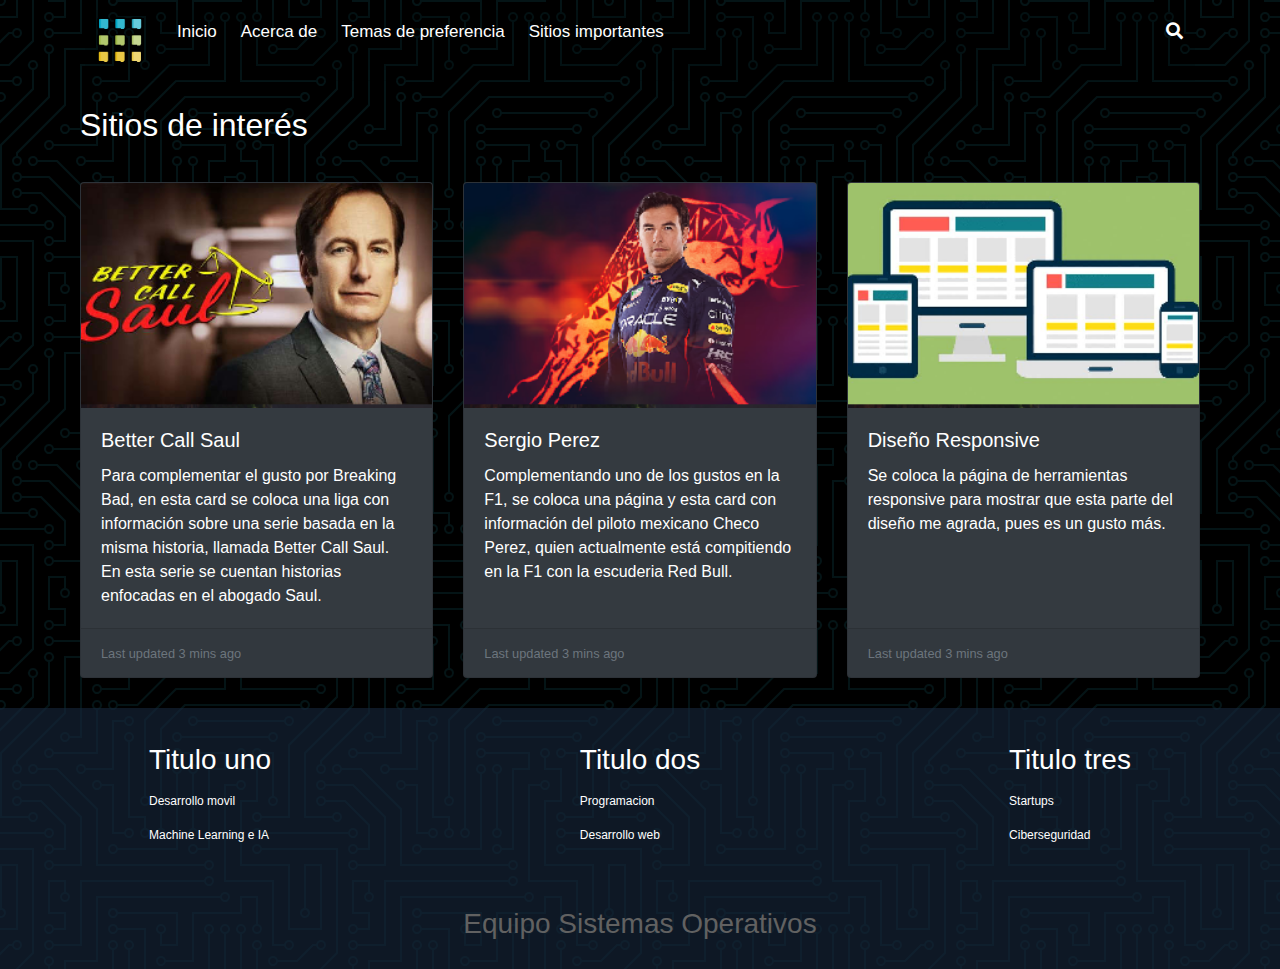
<file: CursosWeb/views/personal/alejandro/sitiosImportantes.html>
<!DOCTYPE html>
<html lang="en">
<head>
    <meta charset="UTF-8">
    <meta http-equiv="X-UA-Compatible" content="IE=edge">
    <meta name="viewport" content="width=device-width, initial-scale=1.0">

    <link rel="stylesheet" href="https://cdn.jsdelivr.net/npm/bootstrap@4.0.0/dist/css/bootstrap.min.css" integrity="sha384-Gn5384xqQ1aoWXA+058RXPxPg6fy4IWvTNh0E263XmFcJlSAwiGgFAW/dAiS6JXm" crossorigin="anonymous">
    <link href="https://fonts.googleapis.com/css2?family=Oswald:wght@300;400;500&display=swap" rel="stylesheet">
    <link rel="stylesheet" href="https://cdnjs.cloudflare.com/ajax/libs/font-awesome/5.13.0/css/all.min.css">
    <link rel="stylesheet" href="../../../styles.css">
    <link rel="shortcut icon" href="../../../img/brand.png">
    <title>Alejandro - Sitios</title>
</head>



<body>

    <div class="container" style="margin-top: 10px;">
        <!-- Navegacion -->
        <nav class="nav-main">
          <!-- Icono de la navegacion -->
          <img src="../../../img/brand.png" alt="TechNews Logo" class="nav-brand">
          <!-- Elementos de la izquierda -->
          <ul class="nav-menu">
            <li>
              <a href="../../../index.html">Inicio</a>
            </li>
            <li>
              <a href="../../acercaDe.html">Acerca de</a>
            </li>
            <li>
              <a href="./gustos.html">Temas de preferencia</a>
            </li>
            <li>
              <a href="">Sitios importantes</a>
            </li>
          </ul>
    
          <!-- Elemento de la derecha -->
          <ul class="nav-menu-right">
            <li>
              <a href="#">
                <i class="fas fa-search"></i>
              </a>
            </li>
          </ul>
        </nav>
        <hr>

    </div>


    <div class="logo-main" style="
    margin: auto;
    margin-top: 25px;
    margin-left: 80px;
    ">
        <h2> Sitios de interés </h2>
    </div>


    <div style="

        margin-top: 30px;
        margin-left: 80px;
        margin-right: 80px;
        margin-bottom: 30px;
        
    ">
        <div class="card-deck">
            <div class="card text-white bg-dark">
            <img class="card-img-top" src="../../../img/tempCardBetter.png" alt="Card image cap">
            <div class="card-body">
                <h5 class="card-title"><a href="https://en.wikipedia.org/wiki/Better_Call_Saul">Better Call Saul</a></h5>
                <p class="card-text">Para complementar el gusto por Breaking Bad, en esta card se coloca una liga con información sobre una serie basada en la misma historia, llamada Better Call Saul. En esta serie se cuentan historias enfocadas en el abogado Saul.</p>
            </div>
            <div class="card-footer">
                <small class="text-muted">Last updated 3 mins ago</small>
            </div>
            </div>
            <div class="card text-white bg-dark">
            <img class="card-img-top" src="../../../img/tempCardCheco.png" alt="Card image cap">
            <div class="card-body">
                <h5 class="card-title"><a href="https://es.wikipedia.org/wiki/Sergio_P%C3%A9rez">Sergio Perez</a></h5>
                <p class="card-text">Complementando uno de los gustos en la F1, se coloca una página y esta card con información del piloto mexicano Checo Perez, quien actualmente está compitiendo en la F1 con la escuderia Red Bull.</p>
            </div>
            <div class="card-footer">
                <small class="text-muted">Last updated 3 mins ago</small>
            </div>
            </div>
            <div class="card text-white bg-dark">
            <img class="card-img-top" src="../../../img/tempCardResponsive.png" alt="Card image cap">
            <div class="card-body">
                <h5 class="card-title"><a href="https://www.w3schools.com/html/html_responsive.asp">Diseño Responsive</a></h5>
                <p class="card-text">Se coloca la página de herramientas responsive para mostrar que esta parte del diseño me agrada, pues es un gusto más.</p>
            </div>
            <div class="card-footer">
                <small class="text-muted">Last updated 3 mins ago</small>
            </div>
            </div>
        </div>
    </div>



      <!-- Ligas del Footer o pie de pagina -->
  <div class="footer-links">
    <div class="footer-container">
      <ul>
        <li>
          <a href="#">
            <h3>Titulo uno</h3>
          </a>
        </li>
        <li>
          <a href="#">Desarrollo movil</a>
        </li>
        <li>
          <a href="#">Machine Learning e IA</a>
        </li> 
      </ul>
      <ul>
        <li>
          <a href="#">
            <h3>Titulo dos</h3>
          </a>
        </li>
        <li>
          <a href="#">Programacion</a>
        </li>
        <li>
          <a href="#">Desarrollo web</a>
        </li>
      </ul>
      <ul>
        <li>
          <a href="#">
            <h3>Titulo tres</h3>
          </a>
        </li>
        <li>
          <a href="#">Startups</a>
        </li>
        <li>
          <a href="#">Ciberseguridad</a>
        </li>
      </ul>
    </div>
  </div>


  <!-- Footer o pie de pagina -->
  <footer class="footer">
    <h3>Equipo Sistemas Operativos</h3>
  </footer>

  
    
</body>
</html>
</file>
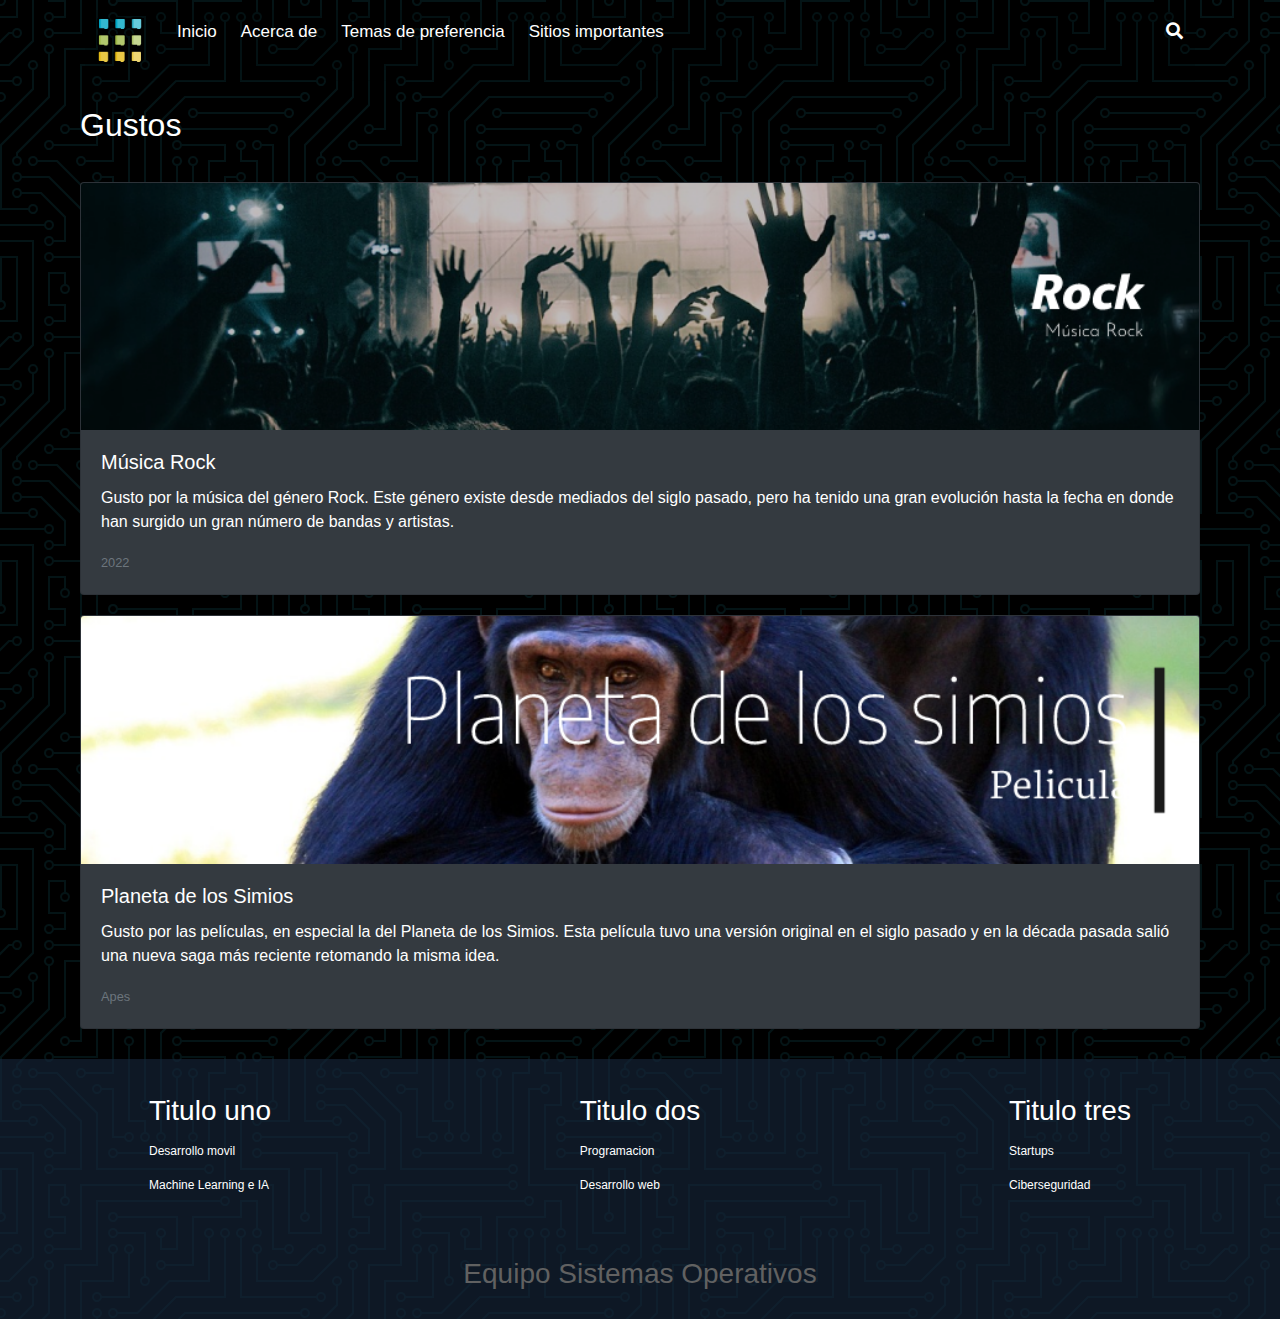
<file: CursosWeb/views/personal/daniel/gustos.html>
<!DOCTYPE html>
<html lang="en">
<head>
    <meta charset="UTF-8">
    <meta http-equiv="X-UA-Compatible" content="IE=edge">
    <meta name="viewport" content="width=device-width, initial-scale=1.0">

    <link rel="stylesheet" href="https://cdn.jsdelivr.net/npm/bootstrap@4.0.0/dist/css/bootstrap.min.css" integrity="sha384-Gn5384xqQ1aoWXA+058RXPxPg6fy4IWvTNh0E263XmFcJlSAwiGgFAW/dAiS6JXm" crossorigin="anonymous">
    <link href="https://fonts.googleapis.com/css2?family=Oswald:wght@300;400;500&display=swap" rel="stylesheet">
    <link rel="stylesheet" href="https://cdnjs.cloudflare.com/ajax/libs/font-awesome/5.13.0/css/all.min.css">
    <link rel="stylesheet" href="../../../styles.css">
    <link rel="shortcut icon" href="../../../img/brand.png">
    <title>Daniel Gajardo</title>
</head>



<body>

    <div class="container" style="margin-top: 10px;">
        <!-- Navegacion -->
        <nav class="nav-main">
          <!-- Icono de la navegacion -->
          <img src="../../../img/brand.png" alt="TechNews Logo" class="nav-brand">
          <!-- Elementos de la izquierda -->
          <ul class="nav-menu">
            <li>
              <a href="../../../index.html">Inicio</a>
            </li>
            <li>
              <a href="../../acercaDe.html">Acerca de</a>
            </li>
            <li>
              <a href="">Temas de preferencia</a>
            </li>
            <li>
              <a href="sitiosImportantes.html">Sitios importantes</a>
            </li>
          </ul>
    
          <!-- Elemento de la derecha -->
          <ul class="nav-menu-right">
            <li>
              <a href="#">
                <i class="fas fa-search"></i>
              </a>
            </li>
          </ul>
        </nav>
        <hr>

    </div>


    <div class="logo-main" style="
        margin: auto;
        margin-top: 25px;
        margin-left: 80px;
    ">
        <h2> Gustos </h2>
    </div>
    

    <div style="

        margin-top: 30px;
        margin-left: 80px;
        margin-right: 80px;
        margin-bottom: 30px;
        
    ">


            <div class="card text-white bg-dark mb-3">
                <img class="card-img-top" src="../../../img/templateRock.png" alt="Card image cap">
                <div class="card-body">
                <h5 class="card-title">Música Rock</h5>
                <p class="card-text">Gusto por la música del género Rock. Este género existe desde mediados del siglo pasado, pero ha tenido una gran evolución hasta la fecha en donde han surgido un gran número de bandas y artistas.</p>
                <p class="card-text"><small class="text-muted">2022</small></p>
                </div>
            </div>
            <div class="card text-white bg-dark mb-3" style="margin-top: 20px;">
                <img class="card-img-top" src="../../../img/templatePlanetaSimios.png" alt="Card image cap">
                <div class="card-body">
                <h5 class="card-title">Planeta de los Simios</h5>
                <p class="card-text">Gusto por las películas, en especial la del Planeta de los Simios. Esta película tuvo una versión original en el siglo pasado y en la década pasada salió una nueva saga más reciente retomando la misma idea.</p>
                <p class="card-text"><small class="text-muted">Apes</small></p>
                </div>
            </div>
            <!--
            <div class="card text-white bg-dark">
                <div class="card-body">
                <h5 class="card-title">Card title</h5>
                <p class="card-text">This is a wider card with supporting text below as a natural lead-in to additional content. This content is a little bit longer.</p>
                <p class="card-text"><small class="text-muted">Last updated 3 mins ago</small></p>
                </div>
                <img class="card-img-bottom" src="../../../img/templateJuego.png" alt="Card image cap">
            </div>
            -->


    </div>



      <!-- Ligas del Footer o pie de pagina -->
  <div class="footer-links">
    <div class="footer-container">
      <ul>
        <li>
          <a href="#">
            <h3>Titulo uno</h3>
          </a>
        </li>
        <li>
          <a href="#">Desarrollo movil</a>
        </li>
        <li>
          <a href="#">Machine Learning e IA</a>
        </li> 
      </ul>
      <ul>
        <li>
          <a href="#">
            <h3>Titulo dos</h3>
          </a>
        </li>
        <li>
          <a href="#">Programacion</a>
        </li>
        <li>
          <a href="#">Desarrollo web</a>
        </li>
      </ul>
      <ul>
        <li>
          <a href="#">
            <h3>Titulo tres</h3>
          </a>
        </li>
        <li>
          <a href="#">Startups</a>
        </li>
        <li>
          <a href="#">Ciberseguridad</a>
        </li>
      </ul>
    </div>
  </div>


  <!-- Footer o pie de pagina -->
  <footer class="footer">
    <h3>Equipo Sistemas Operativos</h3>
  </footer>

  
    
</body>
</html>
</file>
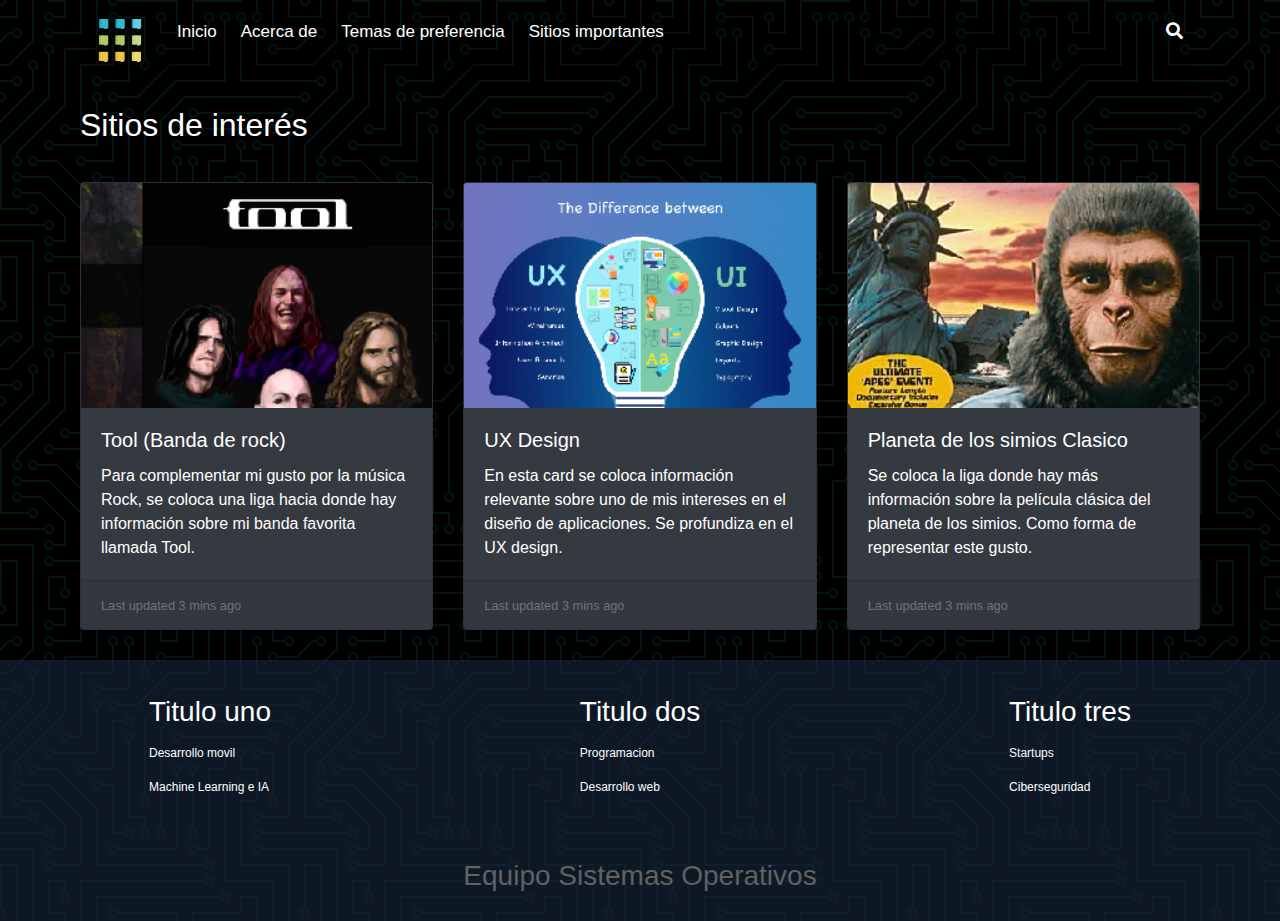
<file: CursosWeb/views/personal/daniel/sitiosImportantes.html>
<!DOCTYPE html>
<html lang="en">
<head>
    <meta charset="UTF-8">
    <meta http-equiv="X-UA-Compatible" content="IE=edge">
    <meta name="viewport" content="width=device-width, initial-scale=1.0">

    <link rel="stylesheet" href="https://cdn.jsdelivr.net/npm/bootstrap@4.0.0/dist/css/bootstrap.min.css" integrity="sha384-Gn5384xqQ1aoWXA+058RXPxPg6fy4IWvTNh0E263XmFcJlSAwiGgFAW/dAiS6JXm" crossorigin="anonymous">
    <link href="https://fonts.googleapis.com/css2?family=Oswald:wght@300;400;500&display=swap" rel="stylesheet">
    <link rel="stylesheet" href="https://cdnjs.cloudflare.com/ajax/libs/font-awesome/5.13.0/css/all.min.css">
    <link rel="stylesheet" href="../../../styles.css">
    <link rel="shortcut icon" href="../../../img/brand.png">
    <title>Daniel - Sitios</title>
</head>



<body>

    <div class="container" style="margin-top: 10px;">
        <!-- Navegacion -->
        <nav class="nav-main">
          <!-- Icono de la navegacion -->
          <img src="../../../img/brand.png" alt="TechNews Logo" class="nav-brand">
          <!-- Elementos de la izquierda -->
          <ul class="nav-menu">
            <li>
              <a href="../../../index.html">Inicio</a>
            </li>
            <li>
              <a href="../../acercaDe.html">Acerca de</a>
            </li>
            <li>
              <a href="./gustos.html">Temas de preferencia</a>
            </li>
            <li>
              <a href="">Sitios importantes</a>
            </li>
          </ul>
    
          <!-- Elemento de la derecha -->
          <ul class="nav-menu-right">
            <li>
              <a href="#">
                <i class="fas fa-search"></i>
              </a>
            </li>
          </ul>
        </nav>
        <hr>

    </div>


    <div class="logo-main" style="
    margin: auto;
    margin-top: 25px;
    margin-left: 80px;
    ">
        <h2> Sitios de interés </h2>
    </div>


    <div style="

        margin-top: 30px;
        margin-left: 80px;
        margin-right: 80px;
        margin-bottom: 30px;
        
    ">
        <div class="card-deck">
            <div class="card text-white bg-dark">
            <img class="card-img-top" src="../../../img/temCardTool.png" alt="Card image cap">
            <div class="card-body">
                <h5 class="card-title"><a href="https://en.wikipedia.org/wiki/Tool_(band)">Tool (Banda de rock)</a></h5>
                <p class="card-text">Para complementar mi gusto por la música Rock, se coloca una liga hacia donde hay información sobre mi banda favorita llamada Tool.</p>
            </div>
            <div class="card-footer">
                <small class="text-muted">Last updated 3 mins ago</small>
            </div>
            </div>
            <div class="card text-white bg-dark">
            <img class="card-img-top" src="../../../img/tempCardUx.png" alt="Card image cap">
            <div class="card-body">
                <h5 class="card-title"><a href="https://careerfoundry.com/en/blog/ux-design/what-is-user-experience-ux-design-everything-you-need-to-know-to-get-started/">UX Design</a></h5>
                <p class="card-text">En esta card se coloca información relevante sobre uno de mis intereses en el diseño de aplicaciones. Se profundiza en el UX design.</p>
            </div>
            <div class="card-footer">
                <small class="text-muted">Last updated 3 mins ago</small>
            </div>
            </div>
            <div class="card text-white bg-dark">
            <img class="card-img-top" src="../../../img/tempCardApe.png" alt="Card image cap">
            <div class="card-body">
                <h5 class="card-title"><a href="https://es.wikipedia.org/wiki/El_planeta_de_los_simios_(pel%C3%ADcula_de_1968)">Planeta de los simios Clasico</a></h5>
                <p class="card-text">Se coloca la liga donde hay más información sobre la película clásica del planeta de los simios. Como forma de representar este gusto.</p>
            </div>
            <div class="card-footer">
                <small class="text-muted">Last updated 3 mins ago</small>
            </div>
            </div>
        </div>
    </div>



      <!-- Ligas del Footer o pie de pagina -->
  <div class="footer-links">
    <div class="footer-container">
      <ul>
        <li>
          <a href="#">
            <h3>Titulo uno</h3>
          </a>
        </li>
        <li>
          <a href="#">Desarrollo movil</a>
        </li>
        <li>
          <a href="#">Machine Learning e IA</a>
        </li> 
      </ul>
      <ul>
        <li>
          <a href="#">
            <h3>Titulo dos</h3>
          </a>
        </li>
        <li>
          <a href="#">Programacion</a>
        </li>
        <li>
          <a href="#">Desarrollo web</a>
        </li>
      </ul>
      <ul>
        <li>
          <a href="#">
            <h3>Titulo tres</h3>
          </a>
        </li>
        <li>
          <a href="#">Startups</a>
        </li>
        <li>
          <a href="#">Ciberseguridad</a>
        </li>
      </ul>
    </div>
  </div>


  <!-- Footer o pie de pagina -->
  <footer class="footer">
    <h3>Equipo Sistemas Operativos</h3>
  </footer>

  
    
</body>
</html>
</file>
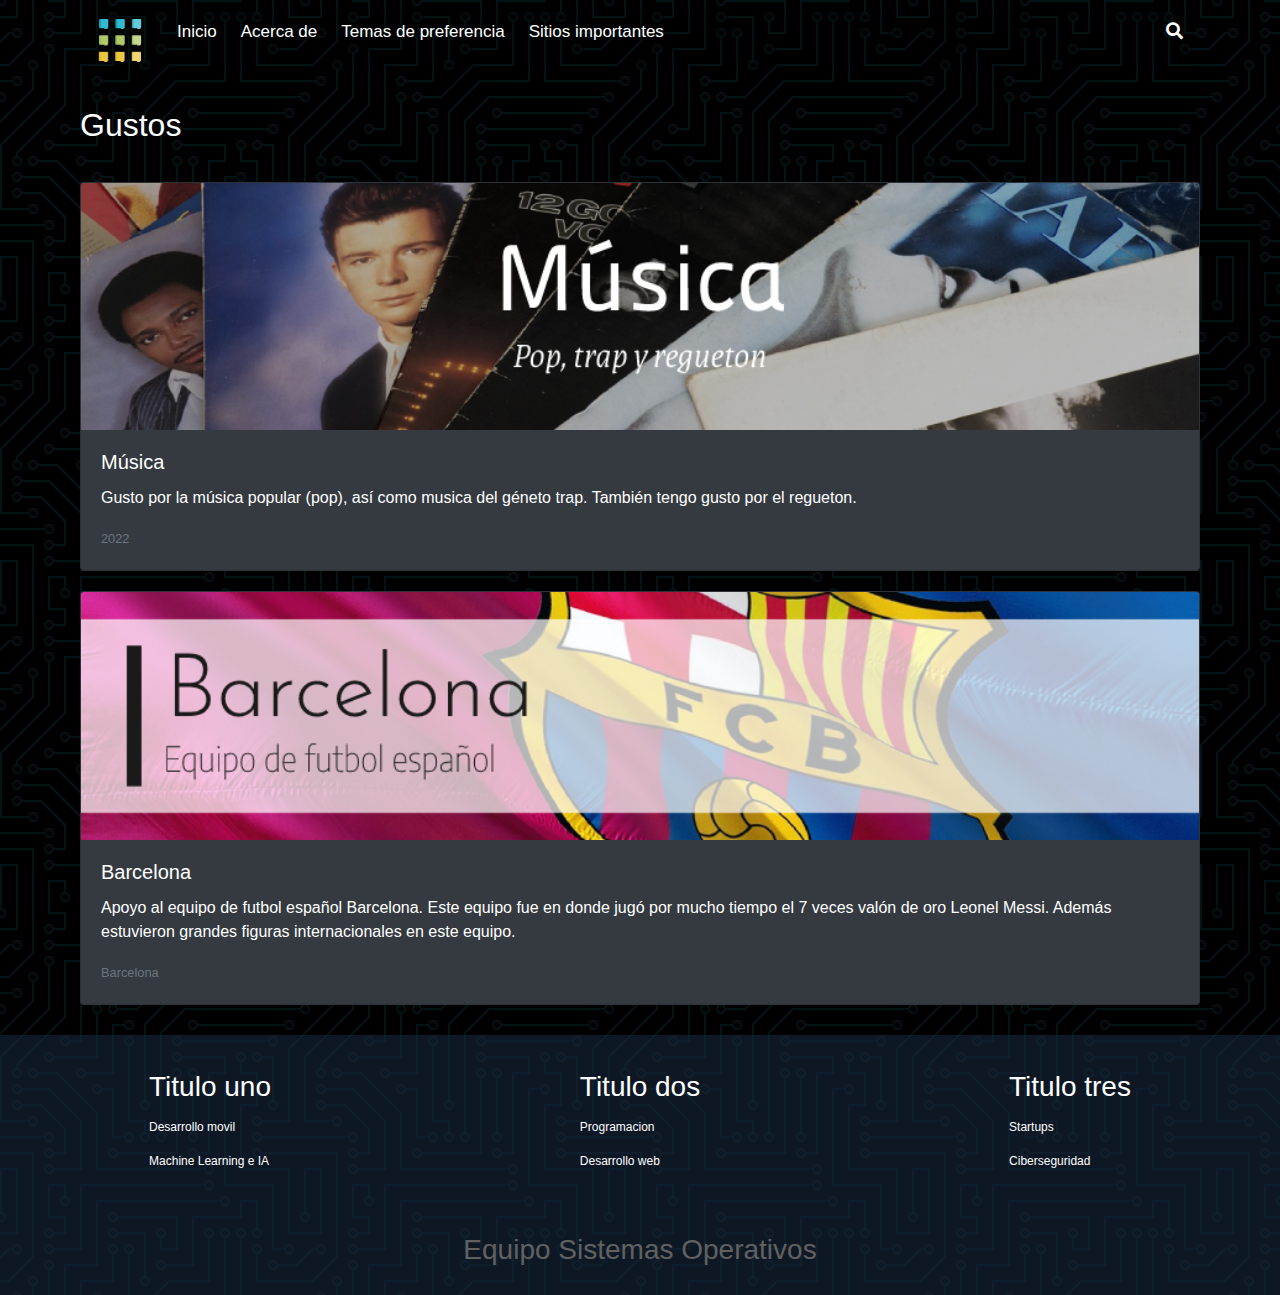
<file: CursosWeb/views/personal/giovani/gustos.html>
<!DOCTYPE html>
<html lang="en">
<head>
    <meta charset="UTF-8">
    <meta http-equiv="X-UA-Compatible" content="IE=edge">
    <meta name="viewport" content="width=device-width, initial-scale=1.0">

    <link rel="stylesheet" href="https://cdn.jsdelivr.net/npm/bootstrap@4.0.0/dist/css/bootstrap.min.css" integrity="sha384-Gn5384xqQ1aoWXA+058RXPxPg6fy4IWvTNh0E263XmFcJlSAwiGgFAW/dAiS6JXm" crossorigin="anonymous">
    <link href="https://fonts.googleapis.com/css2?family=Oswald:wght@300;400;500&display=swap" rel="stylesheet">
    <link rel="stylesheet" href="https://cdnjs.cloudflare.com/ajax/libs/font-awesome/5.13.0/css/all.min.css">
    <link rel="stylesheet" href="../../../styles.css">
    <link rel="shortcut icon" href="../../../img/brand.png">
    <title>Giovani Baez</title>
</head>



<body>

    <div class="container" style="margin-top: 10px;">
        <!-- Navegacion -->
        <nav class="nav-main">
          <!-- Icono de la navegacion -->
          <img src="../../../img/brand.png" alt="TechNews Logo" class="nav-brand">
          <!-- Elementos de la izquierda -->
          <ul class="nav-menu">
            <li>
              <a href="../../../index.html">Inicio</a>
            </li>
            <li>
              <a href="../../acercaDe.html">Acerca de</a>
            </li>
            <li>
              <a href="">Temas de preferencia</a>
            </li>
            <li>
              <a href="sitiosImportantes.html">Sitios importantes</a>
            </li>
          </ul>
    
          <!-- Elemento de la derecha -->
          <ul class="nav-menu-right">
            <li>
              <a href="#">
                <i class="fas fa-search"></i>
              </a>
            </li>
          </ul>
        </nav>
        <hr>

    </div>


    <div class="logo-main" style="
        margin: auto;
        margin-top: 25px;
        margin-left: 80px;
    ">
        <h2> Gustos </h2>
    </div>
    

    <div style="

        margin-top: 30px;
        margin-left: 80px;
        margin-right: 80px;
        margin-bottom: 30px;
        
    ">


            <div class="card text-white bg-dark mb-3">
                <img class="card-img-top" src="../../../img/templateMusica.png" alt="Card image cap">
                <div class="card-body">
                <h5 class="card-title">Música</h5>
                <p class="card-text">Gusto por la música popular (pop), así como musica del géneto trap. También tengo gusto por el regueton.</p>
                <p class="card-text"><small class="text-muted">2022</small></p>
                </div>
            </div>
            <div class="card text-white bg-dark mb-3" style="margin-top: 20px;">
                <img class="card-img-top" src="../../../img/templateBarcelona.png" alt="Card image cap">
                <div class="card-body">
                <h5 class="card-title">Barcelona</h5>
                <p class="card-text">Apoyo al equipo de futbol español Barcelona. Este equipo fue en donde jugó por mucho tiempo el 7 veces valón de oro Leonel Messi. Además estuvieron grandes figuras internacionales en este equipo.</p>
                <p class="card-text"><small class="text-muted">Barcelona</small></p>
                </div>
            </div>
            <!--
            <div class="card text-white bg-dark">
                <div class="card-body">
                <h5 class="card-title">Card title</h5>
                <p class="card-text">This is a wider card with supporting text below as a natural lead-in to additional content. This content is a little bit longer.</p>
                <p class="card-text"><small class="text-muted">Last updated 3 mins ago</small></p>
                </div>
                <img class="card-img-bottom" src="../../../img/templateJuego.png" alt="Card image cap">
            </div>
            -->


    </div>



      <!-- Ligas del Footer o pie de pagina -->
  <div class="footer-links">
    <div class="footer-container">
      <ul>
        <li>
          <a href="#">
            <h3>Titulo uno</h3>
          </a>
        </li>
        <li>
          <a href="#">Desarrollo movil</a>
        </li>
        <li>
          <a href="#">Machine Learning e IA</a>
        </li> 
      </ul>
      <ul>
        <li>
          <a href="#">
            <h3>Titulo dos</h3>
          </a>
        </li>
        <li>
          <a href="#">Programacion</a>
        </li>
        <li>
          <a href="#">Desarrollo web</a>
        </li>
      </ul>
      <ul>
        <li>
          <a href="#">
            <h3>Titulo tres</h3>
          </a>
        </li>
        <li>
          <a href="#">Startups</a>
        </li>
        <li>
          <a href="#">Ciberseguridad</a>
        </li>
      </ul>
    </div>
  </div>


  <!-- Footer o pie de pagina -->
  <footer class="footer">
    <h3>Equipo Sistemas Operativos</h3>
  </footer>

  
    
</body>
</html>
</file>
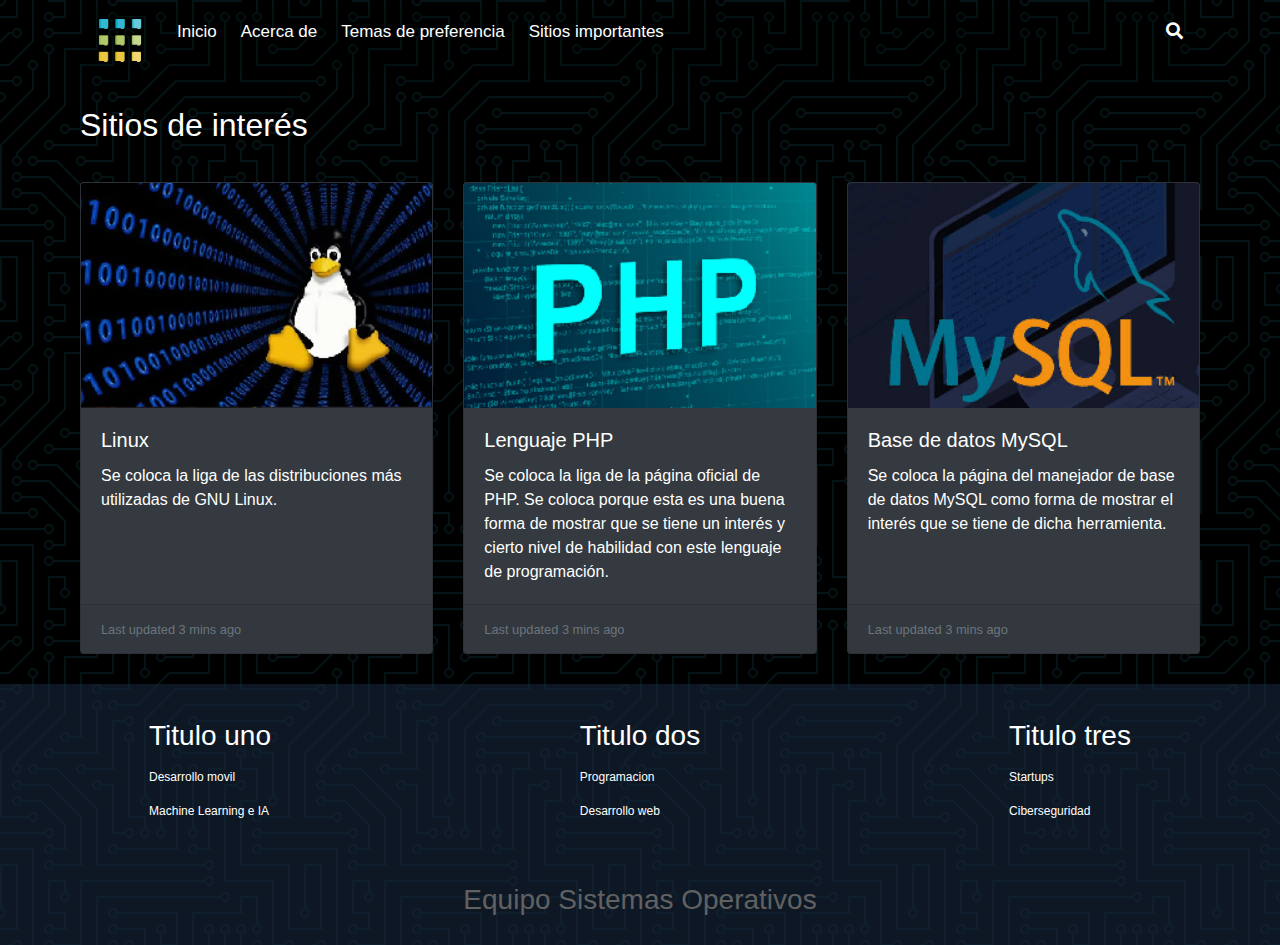
<file: CursosWeb/views/personal/giovani/sitiosImportantes.html>
<!DOCTYPE html>
<html lang="en">
<head>
    <meta charset="UTF-8">
    <meta http-equiv="X-UA-Compatible" content="IE=edge">
    <meta name="viewport" content="width=device-width, initial-scale=1.0">

    <link rel="stylesheet" href="https://cdn.jsdelivr.net/npm/bootstrap@4.0.0/dist/css/bootstrap.min.css" integrity="sha384-Gn5384xqQ1aoWXA+058RXPxPg6fy4IWvTNh0E263XmFcJlSAwiGgFAW/dAiS6JXm" crossorigin="anonymous">
    <link href="https://fonts.googleapis.com/css2?family=Oswald:wght@300;400;500&display=swap" rel="stylesheet">
    <link rel="stylesheet" href="https://cdnjs.cloudflare.com/ajax/libs/font-awesome/5.13.0/css/all.min.css">
    <link rel="stylesheet" href="../../../styles.css">
    <link rel="shortcut icon" href="../../../img/brand.png">
    <title>Giovani - Sitios</title>
</head>



<body>

    <div class="container" style="margin-top: 10px;">
        <!-- Navegacion -->
        <nav class="nav-main">
          <!-- Icono de la navegacion -->
          <img src="../../../img/brand.png" alt="TechNews Logo" class="nav-brand">
          <!-- Elementos de la izquierda -->
          <ul class="nav-menu">
            <li>
              <a href="../../../index.html">Inicio</a>
            </li>
            <li>
              <a href="../../acercaDe.html">Acerca de</a>
            </li>
            <li>
              <a href="./gustos.html">Temas de preferencia</a>
            </li>
            <li>
              <a href="">Sitios importantes</a>
            </li>
          </ul>
    
          <!-- Elemento de la derecha -->
          <ul class="nav-menu-right">
            <li>
              <a href="#">
                <i class="fas fa-search"></i>
              </a>
            </li>
          </ul>
        </nav>
        <hr>

    </div>


    <div class="logo-main" style="
    margin: auto;
    margin-top: 25px;
    margin-left: 80px;
    ">
        <h2> Sitios de interés </h2>
    </div>


    <div style="

        margin-top: 30px;
        margin-left: 80px;
        margin-right: 80px;
        margin-bottom: 30px;
        
    ">
        <div class="card-deck">
            <div class="card text-white bg-dark">
            <img class="card-img-top" src="../../../img/tempCardLinux.png" alt="Card image cap">
            <div class="card-body">
                <h5 class="card-title"><a href="https://www.linux.org/">Linux</a></h5>
                <p class="card-text">Se coloca la liga de las distribuciones más utilizadas de GNU Linux.</p>
            </div>
            <div class="card-footer">
                <small class="text-muted">Last updated 3 mins ago</small>
            </div>
            </div>
            <div class="card text-white bg-dark">
            <img class="card-img-top" src="../../../img/tempCardPhp.png" alt="Card image cap">
            <div class="card-body">
                <h5 class="card-title"><a href="https://www.php.net/">Lenguaje PHP</a></h5>
                <p class="card-text">Se coloca la liga de la página oficial de PHP. Se coloca porque esta es una buena forma de mostrar que se tiene un interés y cierto nivel de habilidad con este lenguaje de programación.</p>
            </div>
            <div class="card-footer">
                <small class="text-muted">Last updated 3 mins ago</small>
            </div>
            </div>
            <div class="card text-white bg-dark">
            <img class="card-img-top" src="../../../img/tempCardMysql.png" alt="Card image cap">
            <div class="card-body">
                <h5 class="card-title"><a href="https://www.mysql.com/">Base de datos MySQL</a></h5>
                <p class="card-text">Se coloca la página del manejador de base de datos MySQL como forma de mostrar el interés que se tiene de dicha herramienta.</p>
            </div>
            <div class="card-footer">
                <small class="text-muted">Last updated 3 mins ago</small>
            </div>
            </div>
        </div>
    </div>



      <!-- Ligas del Footer o pie de pagina -->
  <div class="footer-links">
    <div class="footer-container">
      <ul>
        <li>
          <a href="#">
            <h3>Titulo uno</h3>
          </a>
        </li>
        <li>
          <a href="#">Desarrollo movil</a>
        </li>
        <li>
          <a href="#">Machine Learning e IA</a>
        </li> 
      </ul>
      <ul>
        <li>
          <a href="#">
            <h3>Titulo dos</h3>
          </a>
        </li>
        <li>
          <a href="#">Programacion</a>
        </li>
        <li>
          <a href="#">Desarrollo web</a>
        </li>
      </ul>
      <ul>
        <li>
          <a href="#">
            <h3>Titulo tres</h3>
          </a>
        </li>
        <li>
          <a href="#">Startups</a>
        </li>
        <li>
          <a href="#">Ciberseguridad</a>
        </li>
      </ul>
    </div>
  </div>


  <!-- Footer o pie de pagina -->
  <footer class="footer">
    <h3>Equipo Sistemas Operativos</h3>
  </footer>

  
    
</body>
</html>
</file>
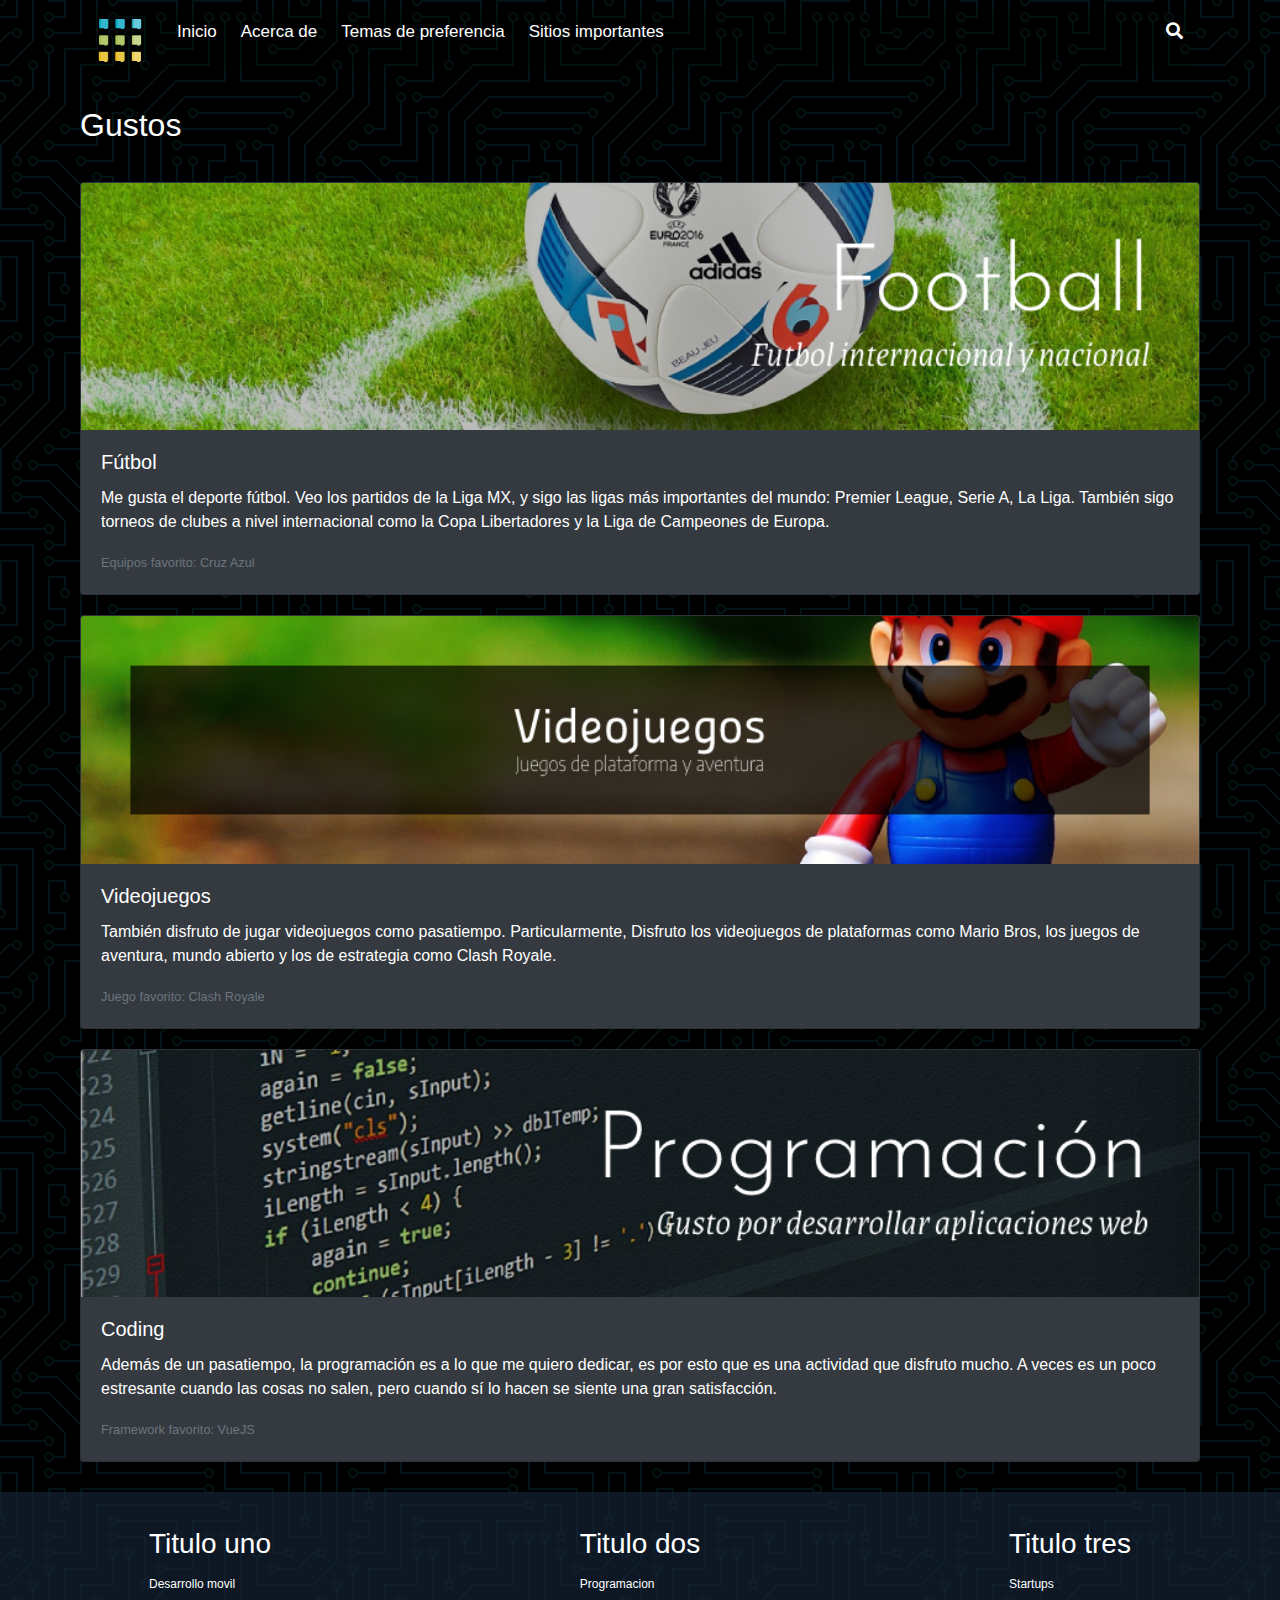
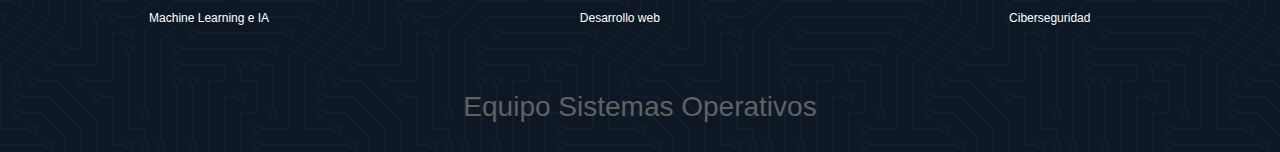
<file: CursosWeb/views/personal/marco/gustos.html>
<!DOCTYPE html>
<html lang="en">
<head>
    <meta charset="UTF-8">
    <meta http-equiv="X-UA-Compatible" content="IE=edge">
    <meta name="viewport" content="width=device-width, initial-scale=1.0">

    <link rel="stylesheet" href="https://cdn.jsdelivr.net/npm/bootstrap@4.0.0/dist/css/bootstrap.min.css" integrity="sha384-Gn5384xqQ1aoWXA+058RXPxPg6fy4IWvTNh0E263XmFcJlSAwiGgFAW/dAiS6JXm" crossorigin="anonymous">
    <link href="https://fonts.googleapis.com/css2?family=Oswald:wght@300;400;500&display=swap" rel="stylesheet">
    <link rel="stylesheet" href="https://cdnjs.cloudflare.com/ajax/libs/font-awesome/5.13.0/css/all.min.css">
    <link rel="stylesheet" href="../../../styles.css">
    <link rel="shortcut icon" href="../../../img/brand.png">
    <title>Marco Sanchez Perez</title>
</head>



<body>

    <div class="container" style="margin-top: 10px;">
        <!-- Navegacion -->
        <nav class="nav-main">
          <!-- Icono de la navegacion -->
          <img src="../../../img/brand.png" alt="TechNews Logo" class="nav-brand">
          <!-- Elementos de la izquierda -->
          <ul class="nav-menu">
            <li>
              <a href="../../../index.html">Inicio</a>
            </li>
            <li>
              <a href="../../acercaDe.html">Acerca de</a>
            </li>
            <li>
              <a href="">Temas de preferencia</a>
            </li>
            <li>
              <a href="sitiosImportantes.html">Sitios importantes</a>
            </li>
          </ul>
    
          <!-- Elemento de la derecha -->
          <ul class="nav-menu-right">
            <li>
              <a href="#">
                <i class="fas fa-search"></i>
              </a>
            </li>
          </ul>
        </nav>
        <hr>

    </div>


    <div class="logo-main" style="
        margin: auto;
        margin-top: 25px;
        margin-left: 80px;
    ">
        <h2> Gustos </h2>
    </div>
    

    <div style="

        margin-top: 30px;
        margin-left: 80px;
        margin-right: 80px;
        margin-bottom: 30px;
        
    ">


            <div class="card text-white bg-dark mb-3">
                <img class="card-img-top" src="../../../img/templateFutbol.png" alt="Card image cap">
                <div class="card-body">
                <h5 class="card-title">Fútbol</h5>
                <p class="card-text">Me gusta el deporte fútbol. Veo los partidos de la Liga MX, y sigo las ligas más importantes del mundo: Premier League, Serie A, La Liga. También sigo torneos de clubes a nivel internacional como la Copa Libertadores y la Liga de Campeones de Europa.</p>
                <p class="card-text"><small class="text-muted">Equipos favorito: Cruz Azul</small></p>
                </div>
            </div>
            <div class="card text-white bg-dark mb-3" style="margin-top: 20px;">
                <img class="card-img-top" src="../../../img/templateJuego.png" alt="Card image cap">
                <div class="card-body">
                <h5 class="card-title">Videojuegos</h5>
                <p class="card-text">También disfruto de jugar videojuegos como pasatiempo. Particularmente, Disfruto los videojuegos de plataformas como Mario Bros, los juegos de aventura, mundo abierto y los de estrategia como Clash Royale.</p>
                <p class="card-text"><small class="text-muted">Juego favorito: Clash Royale</small></p>
                </div>
            </div>
            <!--
            <div class="card text-white bg-dark">
                <div class="card-body">
                <h5 class="card-title">Card title</h5>
                <p class="card-text">This is a wider card with supporting text below as a natural lead-in to additional content. This content is a little bit longer.</p>
                <p class="card-text"><small class="text-muted">Last updated 3 mins ago</small></p>
                </div>
                <img class="card-img-bottom" src="../../../img/templateJuego.png" alt="Card image cap">
            </div>
            -->
            <div class="card text-white bg-dark mb-3" style="margin-top: 20px;">
                <img class="card-img-top" src="../../../img/templateCoding.png" alt="Card image cap">
                <div class="card-body">
                <h5 class="card-title">Coding</h5>
                <p class="card-text">Además de un pasatiempo, la programación es a lo que me quiero dedicar, es por esto que es una actividad que disfruto mucho. A veces es un poco estresante cuando las cosas no salen, pero cuando sí lo hacen se siente una gran satisfacción.</p>
                <p class="card-text"><small class="text-muted">Framework favorito: VueJS</small></p>
                </div>
            </div>

    </div>



      <!-- Ligas del Footer o pie de pagina -->
  <div class="footer-links">
    <div class="footer-container">
      <ul>
        <li>
          <a href="#">
            <h3>Titulo uno</h3>
          </a>
        </li>
        <li>
          <a href="#">Desarrollo movil</a>
        </li>
        <li>
          <a href="#">Machine Learning e IA</a>
        </li> 
      </ul>
      <ul>
        <li>
          <a href="#">
            <h3>Titulo dos</h3>
          </a>
        </li>
        <li>
          <a href="#">Programacion</a>
        </li>
        <li>
          <a href="#">Desarrollo web</a>
        </li>
      </ul>
      <ul>
        <li>
          <a href="#">
            <h3>Titulo tres</h3>
          </a>
        </li>
        <li>
          <a href="#">Startups</a>
        </li>
        <li>
          <a href="#">Ciberseguridad</a>
        </li>
      </ul>
    </div>
  </div>


  <!-- Footer o pie de pagina -->
  <footer class="footer">
    <h3>Equipo Sistemas Operativos</h3>
  </footer>

  
    
</body>
</html>
</file>
<file: CursosWeb/styles.css>
/*Configuracion Global de la página */
* {
  box-sizing: border-box;
  margin: 0;
  padding: 0;
}

/*Estilos del cuerpo de la página*/
body {
  font-family: "Monserrat", sans-serif;
  background-color: #000000;
  background-image: url("data:image/svg+xml,%3Csvg xmlns='http://www.w3.org/2000/svg' viewBox='0 0 304 304' width='304' height='304'%3E%3Cpath fill='%2328cadc' fill-opacity='0.1' d='M44.1 224a5 5 0 1 1 0 2H0v-2h44.1zm160 48a5 5 0 1 1 0 2H82v-2h122.1zm57.8-46a5 5 0 1 1 0-2H304v2h-42.1zm0 16a5 5 0 1 1 0-2H304v2h-42.1zm6.2-114a5 5 0 1 1 0 2h-86.2a5 5 0 1 1 0-2h86.2zm-256-48a5 5 0 1 1 0 2H0v-2h12.1zm185.8 34a5 5 0 1 1 0-2h86.2a5 5 0 1 1 0 2h-86.2zM258 12.1a5 5 0 1 1-2 0V0h2v12.1zm-64 208a5 5 0 1 1-2 0v-54.2a5 5 0 1 1 2 0v54.2zm48-198.2V80h62v2h-64V21.9a5 5 0 1 1 2 0zm16 16V64h46v2h-48V37.9a5 5 0 1 1 2 0zm-128 96V208h16v12.1a5 5 0 1 1-2 0V210h-16v-76.1a5 5 0 1 1 2 0zm-5.9-21.9a5 5 0 1 1 0 2H114v48H85.9a5 5 0 1 1 0-2H112v-48h12.1zm-6.2 130a5 5 0 1 1 0-2H176v-74.1a5 5 0 1 1 2 0V242h-60.1zm-16-64a5 5 0 1 1 0-2H114v48h10.1a5 5 0 1 1 0 2H112v-48h-10.1zM66 284.1a5 5 0 1 1-2 0V274H50v30h-2v-32h18v12.1zM236.1 176a5 5 0 1 1 0 2H226v94h48v32h-2v-30h-48v-98h12.1zm25.8-30a5 5 0 1 1 0-2H274v44.1a5 5 0 1 1-2 0V146h-10.1zm-64 96a5 5 0 1 1 0-2H208v-80h16v-14h-42.1a5 5 0 1 1 0-2H226v18h-16v80h-12.1zm86.2-210a5 5 0 1 1 0 2H272V0h2v32h10.1zM98 101.9V146H53.9a5 5 0 1 1 0-2H96v-42.1a5 5 0 1 1 2 0zM53.9 34a5 5 0 1 1 0-2H80V0h2v34H53.9zm60.1 3.9V66H82v64H69.9a5 5 0 1 1 0-2H80V64h32V37.9a5 5 0 1 1 2 0zM101.9 82a5 5 0 1 1 0-2H128V37.9a5 5 0 1 1 2 0V82h-28.1zm16-64a5 5 0 1 1 0-2H146v44.1a5 5 0 1 1-2 0V18h-26.1zm102.2 270a5 5 0 1 1 0 2H98v14h-2v-16h124.1zM242 149.9V160h16v34h-16v62h48v48h-2v-46h-48v-66h16v-30h-16v-12.1a5 5 0 1 1 2 0zM53.9 18a5 5 0 1 1 0-2H64V2H48V0h18v18H53.9zm112 32a5 5 0 1 1 0-2H192V0h50v2h-48v48h-28.1zm-48-48a5 5 0 0 1-9.8-2h2.07a3 3 0 1 0 5.66 0H178v34h-18V21.9a5 5 0 1 1 2 0V32h14V2h-58.1zm0 96a5 5 0 1 1 0-2H137l32-32h39V21.9a5 5 0 1 1 2 0V66h-40.17l-32 32H117.9zm28.1 90.1a5 5 0 1 1-2 0v-76.51L175.59 80H224V21.9a5 5 0 1 1 2 0V82h-49.59L146 112.41v75.69zm16 32a5 5 0 1 1-2 0v-99.51L184.59 96H300.1a5 5 0 0 1 3.9-3.9v2.07a3 3 0 0 0 0 5.66v2.07a5 5 0 0 1-3.9-3.9H185.41L162 121.41v98.69zm-144-64a5 5 0 1 1-2 0v-3.51l48-48V48h32V0h2v50H66v55.41l-48 48v2.69zM50 53.9v43.51l-48 48V208h26.1a5 5 0 1 1 0 2H0v-65.41l48-48V53.9a5 5 0 1 1 2 0zm-16 16V89.41l-34 34v-2.82l32-32V69.9a5 5 0 1 1 2 0zM12.1 32a5 5 0 1 1 0 2H9.41L0 43.41V40.6L8.59 32h3.51zm265.8 18a5 5 0 1 1 0-2h18.69l7.41-7.41v2.82L297.41 50H277.9zm-16 160a5 5 0 1 1 0-2H288v-71.41l16-16v2.82l-14 14V210h-28.1zm-208 32a5 5 0 1 1 0-2H64v-22.59L40.59 194H21.9a5 5 0 1 1 0-2H41.41L66 216.59V242H53.9zm150.2 14a5 5 0 1 1 0 2H96v-56.6L56.6 162H37.9a5 5 0 1 1 0-2h19.5L98 200.6V256h106.1zm-150.2 2a5 5 0 1 1 0-2H80v-46.59L48.59 178H21.9a5 5 0 1 1 0-2H49.41L82 208.59V258H53.9zM34 39.8v1.61L9.41 66H0v-2h8.59L32 40.59V0h2v39.8zM2 300.1a5 5 0 0 1 3.9 3.9H3.83A3 3 0 0 0 0 302.17V256h18v48h-2v-46H2v42.1zM34 241v63h-2v-62H0v-2h34v1zM17 18H0v-2h16V0h2v18h-1zm273-2h14v2h-16V0h2v16zm-32 273v15h-2v-14h-14v14h-2v-16h18v1zM0 92.1A5.02 5.02 0 0 1 6 97a5 5 0 0 1-6 4.9v-2.07a3 3 0 1 0 0-5.66V92.1zM80 272h2v32h-2v-32zm37.9 32h-2.07a3 3 0 0 0-5.66 0h-2.07a5 5 0 0 1 9.8 0zM5.9 0A5.02 5.02 0 0 1 0 5.9V3.83A3 3 0 0 0 3.83 0H5.9zm294.2 0h2.07A3 3 0 0 0 304 3.83V5.9a5 5 0 0 1-3.9-5.9zm3.9 300.1v2.07a3 3 0 0 0-1.83 1.83h-2.07a5 5 0 0 1 3.9-3.9zM97 100a3 3 0 1 0 0-6 3 3 0 0 0 0 6zm0-16a3 3 0 1 0 0-6 3 3 0 0 0 0 6zm16 16a3 3 0 1 0 0-6 3 3 0 0 0 0 6zm16 16a3 3 0 1 0 0-6 3 3 0 0 0 0 6zm0 16a3 3 0 1 0 0-6 3 3 0 0 0 0 6zm-48 32a3 3 0 1 0 0-6 3 3 0 0 0 0 6zm16 16a3 3 0 1 0 0-6 3 3 0 0 0 0 6zm32 48a3 3 0 1 0 0-6 3 3 0 0 0 0 6zm-16 16a3 3 0 1 0 0-6 3 3 0 0 0 0 6zm32-16a3 3 0 1 0 0-6 3 3 0 0 0 0 6zm0-32a3 3 0 1 0 0-6 3 3 0 0 0 0 6zm16 32a3 3 0 1 0 0-6 3 3 0 0 0 0 6zm32 16a3 3 0 1 0 0-6 3 3 0 0 0 0 6zm0-16a3 3 0 1 0 0-6 3 3 0 0 0 0 6zm-16-64a3 3 0 1 0 0-6 3 3 0 0 0 0 6zm16 0a3 3 0 1 0 0-6 3 3 0 0 0 0 6zm16 96a3 3 0 1 0 0-6 3 3 0 0 0 0 6zm0 16a3 3 0 1 0 0-6 3 3 0 0 0 0 6zm16 16a3 3 0 1 0 0-6 3 3 0 0 0 0 6zm16-144a3 3 0 1 0 0-6 3 3 0 0 0 0 6zm0 32a3 3 0 1 0 0-6 3 3 0 0 0 0 6zm16-32a3 3 0 1 0 0-6 3 3 0 0 0 0 6zm16-16a3 3 0 1 0 0-6 3 3 0 0 0 0 6zm-96 0a3 3 0 1 0 0-6 3 3 0 0 0 0 6zm0 16a3 3 0 1 0 0-6 3 3 0 0 0 0 6zm16-32a3 3 0 1 0 0-6 3 3 0 0 0 0 6zm96 0a3 3 0 1 0 0-6 3 3 0 0 0 0 6zm-16-64a3 3 0 1 0 0-6 3 3 0 0 0 0 6zm16-16a3 3 0 1 0 0-6 3 3 0 0 0 0 6zm-32 0a3 3 0 1 0 0-6 3 3 0 0 0 0 6zm0-16a3 3 0 1 0 0-6 3 3 0 0 0 0 6zm-16 0a3 3 0 1 0 0-6 3 3 0 0 0 0 6zm-16 0a3 3 0 1 0 0-6 3 3 0 0 0 0 6zm-16 0a3 3 0 1 0 0-6 3 3 0 0 0 0 6zM49 36a3 3 0 1 0 0-6 3 3 0 0 0 0 6zm-32 0a3 3 0 1 0 0-6 3 3 0 0 0 0 6zm32 16a3 3 0 1 0 0-6 3 3 0 0 0 0 6zM33 68a3 3 0 1 0 0-6 3 3 0 0 0 0 6zm16-48a3 3 0 1 0 0-6 3 3 0 0 0 0 6zm0 240a3 3 0 1 0 0-6 3 3 0 0 0 0 6zm16 32a3 3 0 1 0 0-6 3 3 0 0 0 0 6zm-16-64a3 3 0 1 0 0-6 3 3 0 0 0 0 6zm0 16a3 3 0 1 0 0-6 3 3 0 0 0 0 6zm-16-32a3 3 0 1 0 0-6 3 3 0 0 0 0 6zm80-176a3 3 0 1 0 0-6 3 3 0 0 0 0 6zm16 0a3 3 0 1 0 0-6 3 3 0 0 0 0 6zm-16-16a3 3 0 1 0 0-6 3 3 0 0 0 0 6zm32 48a3 3 0 1 0 0-6 3 3 0 0 0 0 6zm16-16a3 3 0 1 0 0-6 3 3 0 0 0 0 6zm0-32a3 3 0 1 0 0-6 3 3 0 0 0 0 6zm112 176a3 3 0 1 0 0-6 3 3 0 0 0 0 6zm-16 16a3 3 0 1 0 0-6 3 3 0 0 0 0 6zm0 16a3 3 0 1 0 0-6 3 3 0 0 0 0 6zm0 16a3 3 0 1 0 0-6 3 3 0 0 0 0 6zM17 180a3 3 0 1 0 0-6 3 3 0 0 0 0 6zm0 16a3 3 0 1 0 0-6 3 3 0 0 0 0 6zm0-32a3 3 0 1 0 0-6 3 3 0 0 0 0 6zm16 0a3 3 0 1 0 0-6 3 3 0 0 0 0 6zM17 84a3 3 0 1 0 0-6 3 3 0 0 0 0 6zm32 64a3 3 0 1 0 0-6 3 3 0 0 0 0 6zm16-16a3 3 0 1 0 0-6 3 3 0 0 0 0 6z'%3E%3C/path%3E%3C/svg%3E");
  color: #1e272e;
  color: #fff;
  font-size: 16px;
}

a {
  color: #ffffff;
  text-decoration: none;
}

ul {
  list-style: none;
}

.container {
  width: 90%;
  margin: auto;
  text-align: justify;
}

/* Estilos de la barra de navegación */
.nav-main {
  background: rgba(0, 0, 0, 0.133);
  font-size: 17px;
  display: flex;
  justify-content: space-between;
  align-items: center;
  height: 60px;
  padding: 20px 0;
}

.nav-brand {
  width: 50px;
  margin-left: 10px;
}

/* Barra de navegación en la izquierda */
.nav-main ul {
  display: flex;
}

.nav-main ul li {
  padding: 10px;
}

.nav-main ul li a {
  padding: 2px;
}

.nav-main ul li a:hover {
  border-bottom: 2px solid #fff;
  background-color: white;
  border-radius: 1rem;
  color: #555;
}

.nav-main ul.nav-menu {
  flex: 1;
  margin-left: 20px;
}

hr {
  margin: 10px 0;
}

/* Botón responsivo */
.menu-btn {
  cursor: pointer;
  position: absolute;
  top: 15px;
  right: 30px;
  z-index: 2;
  display: none;
}

/* Imagen Banner principal */

.btn {
  cursor: pointer;
  display: inline-block;
  border: 0;
  font-weight: bold;
  padding: 10px 20px;
  background: #262626;
  color: #fff;
  font-size: 15px;
  border: 1px solid #fff;
}

.btn:hover {
  opacity: 0.6;
}

.showcase {
  width: 100%;
  height: 550px;
  background: url("./img/showcase2.jpg") no-repeat center center/cover;
  display: flex;
  flex-direction: column;
  align-items: center;
  text-align: center;
  justify-content: flex-start;
  padding-bottom: 50px;
  margin-bottom: 40px;
  color: #fff;
}

.showcase h2,
.showcase p{
  margin-bottom: 10px;
}

.showcase h2{
  margin-top: 50px;
}

.showcase .btn{
  margin-top: 20px;
}




/*Imagen del baner principal de la pagina de temasPreferencia*/

.showcase2 {
  width: 100%;
  height: 350px;
  background: url("./img/cursos.jpg") no-repeat center center/cover;
  display: flex;
  flex-direction: column;
  align-items: center;
  text-align: center;
  /*justify-content: flex-start;*/
  padding-bottom: 50px;
  margin-bottom: 40px;
  color: #fff;
}

.showcase2 h2,
.showcase2 p {
  margin-bottom: 10px;
}

.showcase2 h2{
  margin-top: 100px;
}


/*Texto intermedio del index después del banner principal*/

.logo-main1{
  display: flex;
}

.logo-main1 img{
  height: 40px;
}



/*Antes de las cards o elementos en columnas*/

.logo-main{
  display: flex;
  
}

.logo-main img{
  height: 40px;
}



/* Cards o tarjetas en columnas */
.news-cards {
  display: grid;
  grid-template-columns: repeat(4, 1fr);
  gap: 25px;
  margin: 40px 0;
}

.news-cards img {
  width: 100%;
  height: 180px;
}

.news-cards h3 {
  font-size: 20px;
  margin: 10px 0;
}

.news-cards a {
  padding: 10px 0;
  color: #f2f2f2;
  text-transform: uppercase;
  display: inline-block;
  font-weight: bold;
}


/* BANNER SECUNDARIO UNO */
.cards-banner-one {
  width: 100%;
  height: 350px;
  background: url("./img/banner1.jpg");
  margin-bottom: 40px;
}

.cards-banner-one .content {
  width: 30%;
  padding: 65px 0 0 30px;
  color: #fff;
}

.cards-banner-one p,
.cards-banner-two p {
  margin: 10px 0 20px 0;
}


/* BANNER SECUNDARIO DOS */
.cards-banner-two {
  width: 100%;
  height: 350px;
  background: url("./img/banner2.jpg");
  margin-bottom: 40px;
}

.cards-banner-two .content {
  margin-left: 930px;
  width: 30%;
  padding: 65px 0 0 30px;
  color: #fff;
}

.cards-banner-two p,
.cards-banner-two p {
  margin: 10px 0 20px 0;
}



/* BANNER SECUNDARIO TRES */
.cards-banner-three {
  width: 100%;
  height: 350px;
  background: url("./img/banner3.jpg");
  margin-bottom: 40px;
}

.cards-banner-three .content {
  width: 30%;
  padding: 65px 0 0 30px;
  color: #fff;
}

.cards-banner-three p {
  margin: 10px 0 20px 0;
}



/* BANNER SECUNDARIO CUATRO */
.cards-banner-four {
  width: 100%;
  height: 350px;
  background: url("./img/banner4.jpg");
  margin-bottom: 40px;
}

.cards-banner-four .content {
  margin-left: 930px;
  width: 30%;
  padding: 65px 0 0 30px;
  color: #fff;
}

.cards-banner-four p{
  margin: 10px 0 20px 0;
}




/* Seccion de seguir con redes sociales */
.social {
  margin: 50px;
}
.social p {
  text-align: center;
  font-size: 30px;
  margin-bottom: 20px;
}
.links {
  display: flex;
  align-items: center;
  justify-content: center;
}

.links a {
  margin: 0 30px;
}

.links a i {
  font-size: 3rem;
}




/* Links en el footer */
.footer-links {
  background: #17263ba0;
  color: #616161;
  font-size: 12px;
  padding: 35px 0;
}

.footer-container {
  display: grid;
  grid-template-columns: repeat(3, 1fr);
  gap: 10px;
  align-items: flex-start;
  justify-content: center;
}

.footer-container ul {
  margin: 0 auto;
}

.footer-links li {
  line-height: 2.8;
}

.footer {
  background: #17263ba0;
  color: #616161;
  font-size: 10px;
  padding: 20px 0;
  text-align: center;
  font-size: 0.8rem;
  padding-bottom: 20px;
}




/* Página de Sitios importantes*/

.barraLateral{
  text-align: justify;
  display: flex;
  margin-bottom: 50px;

  /*Espacios entre cada elemento de forma
  más arbitraria*/
  gap: 2rem;
}

.barraLateral h1{
  margin-top: 20px;
  margin-bottom: 30px;
}

.barraLateral img{
  width: 100%;
  margin-bottom: 20px;
}

/*se ajusta el tamaño de la etiqueta html directamente*/
aside{
  /*actua como un factor de crecimiento del item
  con respecto a los otros*/

  /*Esta es la version de un valor de flex, 
  el cual cuenta con version en 1 valor, 2 valores
  o 3 valores*/
    flex: 1;
}

article{
  /*Da un factor de crecimiento de 2 veces con respecto 
  a otros items, este es el articulo de más tamaño*/
  flex: 2;
}








/*Página de ACERCA DE*/

.columns-container {
  display: grid;
  grid-template-columns: repeat(4, 1fr);
  gap: 25px;
  align-items: flex-start;
  justify-content: center;
  padding:25px;
  text-align: justify;
  margin-top: 30px;
  margin-bottom: 30px;
}

.columns-container ul {
  margin: 0 auto;
}

.columns-container h2 {
  margin-bottom: 30px;
}

.columns-container img {
  width: 100px;
  display: block;
  margin-left: auto;
  margin-right: auto;
}

.container-lista {
  margin-top: 20px;
  text-align: center;
  margin-bottom: 20px;
}

.container-lista li{
  list-style: inside;
}
</file>
